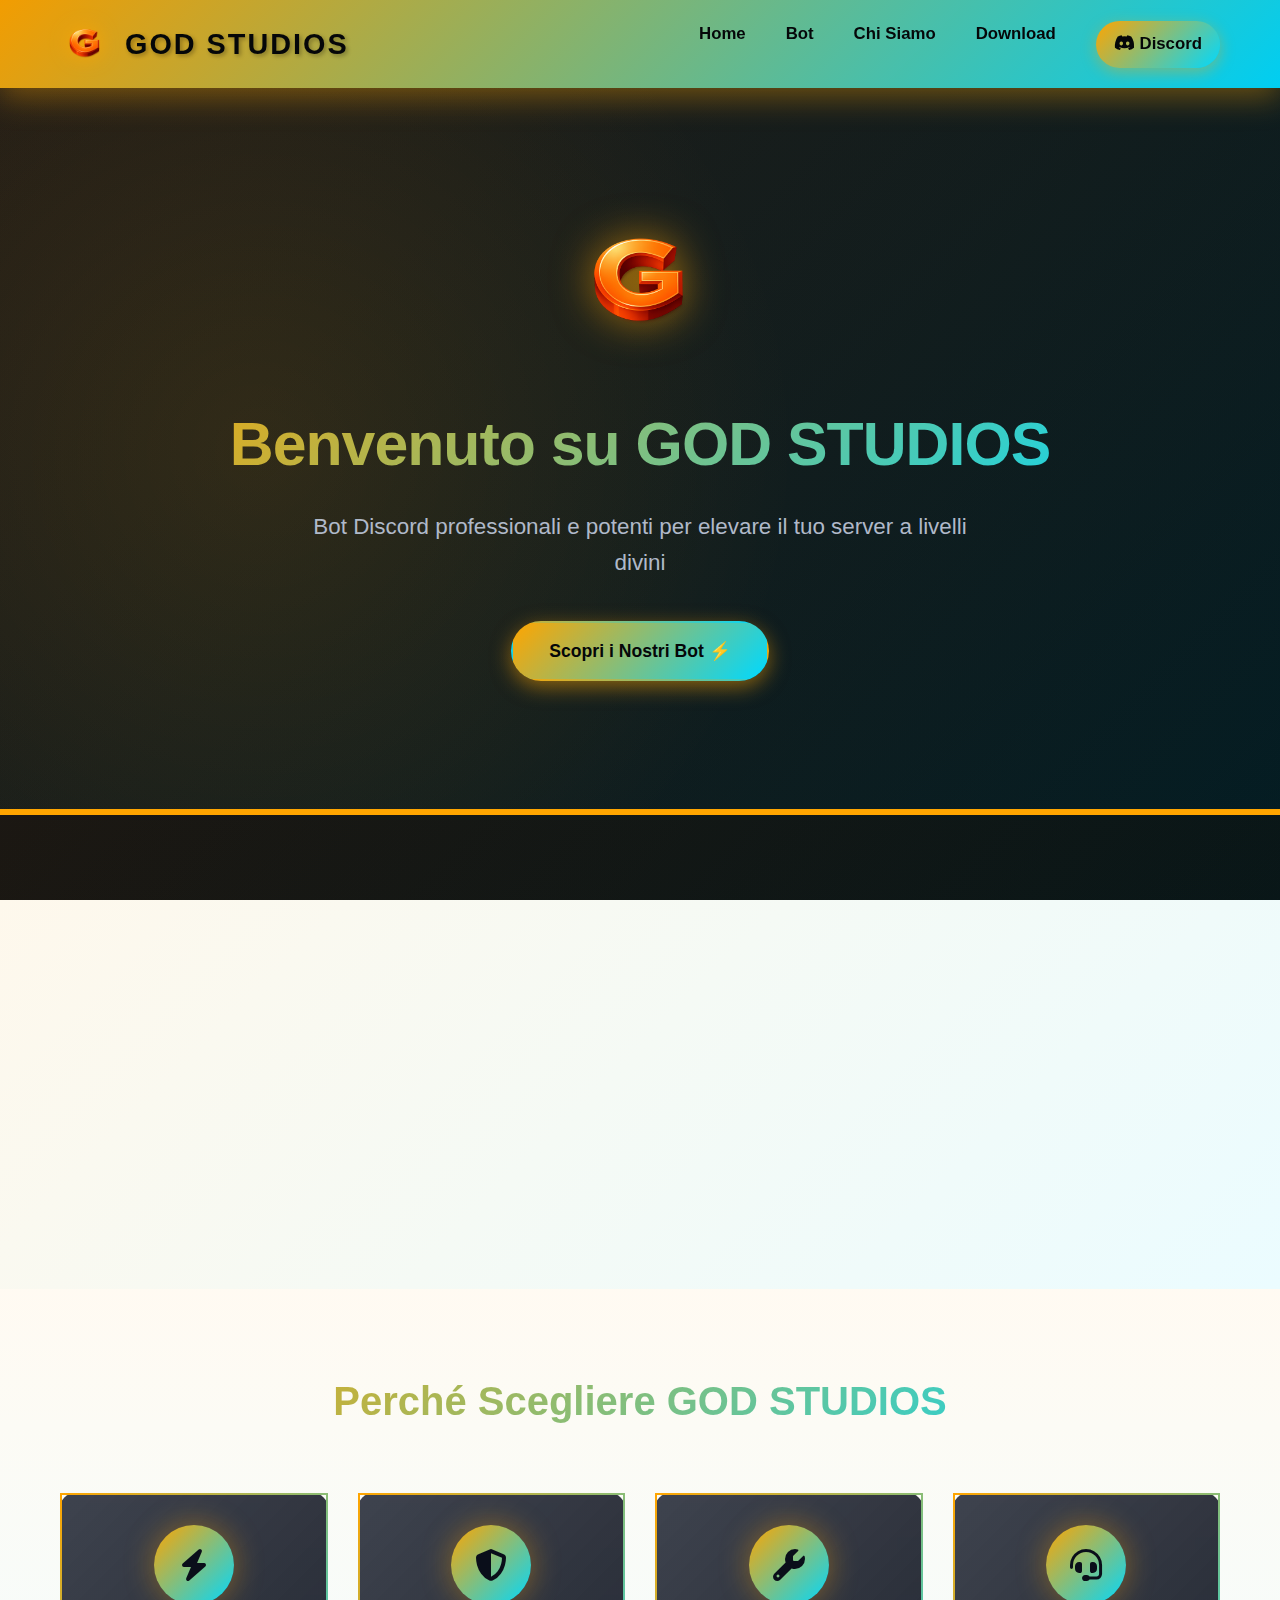
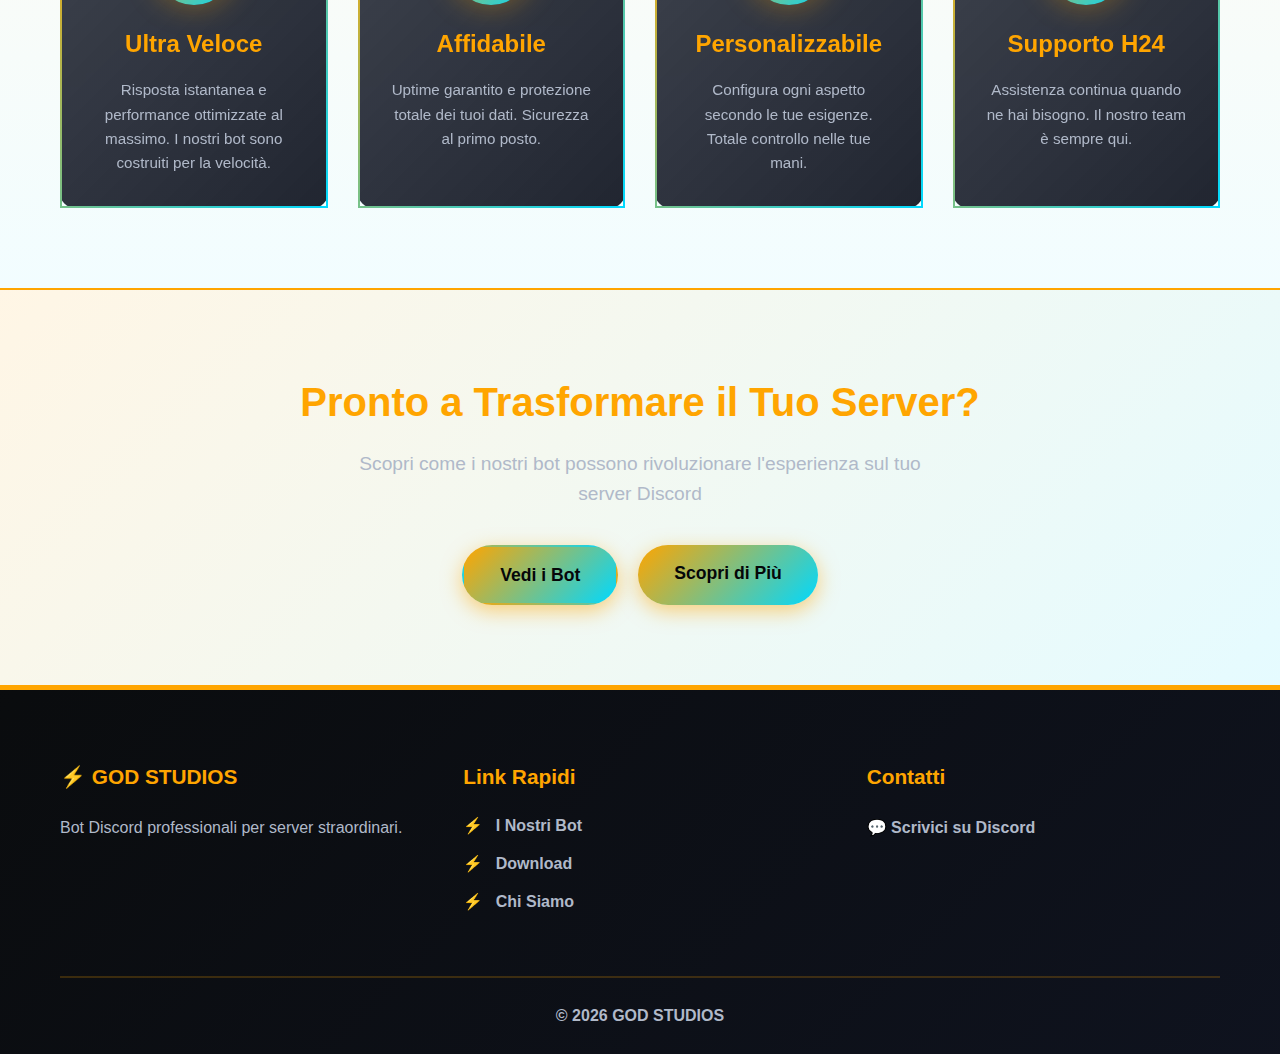
<file: index.html>
<!DOCTYPE html>
<html lang="it">
<head>
    <meta charset="UTF-8">
    <meta name="viewport" content="width=device-width, initial-scale=1.0">
    <title>GOD STUDIOS - Bot Discord Premium</title>
    <link rel="stylesheet" href="style.css">
    <link rel="stylesheet" href="https://cdnjs.cloudflare.com/ajax/libs/font-awesome/6.4.0/css/all.min.css">
</head>
<body>
    <!-- Header -->
    <header class="header">
        <div class="container">
            <div class="logo">
                <img src="godstudioslogo.png" alt="GOD STUDIOS" class="logo-img">
                <h1>GOD STUDIOS</h1>
            </div>
            <nav class="nav">
                <a href="index.html">Home</a>
                <a href="bots.html">Bot</a>
                <a href="about.html">Chi Siamo</a>
                <a href="download.html">Download</a>
                <a href="https://discord.gg/BgSvcJU3dH" target="_blank" class="nav-discord"><i class="fab fa-discord"></i> Discord</a>
            </nav>
        </div>
    </header>

    <!-- Hero Section -->
    <section id="home" class="hero">
        <div class="container">
            <div class="hero-content">
                <div class="hero-logo">
                    <img src="godstudioslogo.png" alt="GOD STUDIOS" class="hero-logo-img">
                </div>
                <h2>Benvenuto su GOD STUDIOS</h2>
                <p>Bot Discord professionali e potenti per elevare il tuo server a livelli divini</p>
                <a href="bots.html" class="btn btn-primary">Scopri i Nostri Bot ⚡</a>
            </div>
        </div>
    </section>

    <!-- Stats Preview -->
    <section class="stats-preview">
        <div class="container">
            <div class="stats-grid">
                <div class="stat-card">
                    <div class="stat-number">2</div>
                    <div class="stat-label">Bot Potenti</div>
                </div>
                <div class="stat-card">
                    <div class="stat-number">10+</div>
                    <div class="stat-label">Caratteristiche Elite</div>
                </div>
                <div class="stat-card">
                    <div class="stat-number">100%</div>
                    <div class="stat-label">Personalizzato</div>
                </div>
                <div class="stat-card">
                    <div class="stat-number">∞</div>
                    <div class="stat-label">Potenziale</div>
                </div>
            </div>
        </div>
    </section>

    <!-- Features Section -->
    <section class="features-section">
        <div class="container">
            <h2>Perché Scegliere GOD STUDIOS</h2>
            <div class="features-grid">
                <div class="feature-card">
                    <div class="feature-icon">
                        <i class="fas fa-bolt"></i>
                    </div>
                    <h3>Ultra Veloce</h3>
                    <p>Risposta istantanea e performance ottimizzate al massimo. I nostri bot sono costruiti per la velocità.</p>
                </div>
                <div class="feature-card">
                    <div class="feature-icon">
                        <i class="fas fa-shield-alt"></i>
                    </div>
                    <h3>Affidabile</h3>
                    <p>Uptime garantito e protezione totale dei tuoi dati. Sicurezza al primo posto.</p>
                </div>
                <div class="feature-card">
                    <div class="feature-icon">
                        <i class="fas fa-wrench"></i>
                    </div>
                    <h3>Personalizzabile</h3>
                    <p>Configura ogni aspetto secondo le tue esigenze. Totale controllo nelle tue mani.</p>
                </div>
                <div class="feature-card">
                    <div class="feature-icon">
                        <i class="fas fa-headset"></i>
                    </div>
                    <h3>Supporto H24</h3>
                    <p>Assistenza continua quando ne hai bisogno. Il nostro team è sempre qui.</p>
                </div>
            </div>
        </div>
    </section>

    <!-- CTA Section -->
    <section class="cta-section">
        <div class="container">
            <h2>Pronto a Trasformare il Tuo Server?</h2>
            <p>Scopri come i nostri bot possono rivoluzionare l'esperienza sul tuo server Discord</p>
            <div class="cta-buttons">
                <a href="bots.html" class="btn btn-primary">Vedi i Bot</a>
                <a href="about.html" class="btn btn-secondary">Scopri di Più</a>
            </div>
        </div>
    </section>

    <!-- Footer -->
    <footer class="footer">
        <div class="container">
            <div class="footer-content">
                <div class="footer-section">
                    <h4>⚡ GOD STUDIOS</h4>
                    <p>Bot Discord professionali per server straordinari.</p>
                </div>
                <div class="footer-section">
                    <h4>Link Rapidi</h4>
                    <ul>
                        <li><a href="bots.html">I Nostri Bot</a></li>
                        <li><a href="download.html">Download</a></li>
                        <li><a href="about.html">Chi Siamo</a></li>
                    </ul>
                </div>
                <div class="footer-section">
                    <h4>Contatti</h4>
                    <p>💬 <a href="contact.html">Scrivici su Discord</a></p>
                </div>
            </div>
            <div class="footer-bottom">
                <p>&copy; 2026 GOD STUDIOS</p>
            </div>
        </div>
    </footer>

    <script src="script.js"></script>
</body>
</html>
</file>
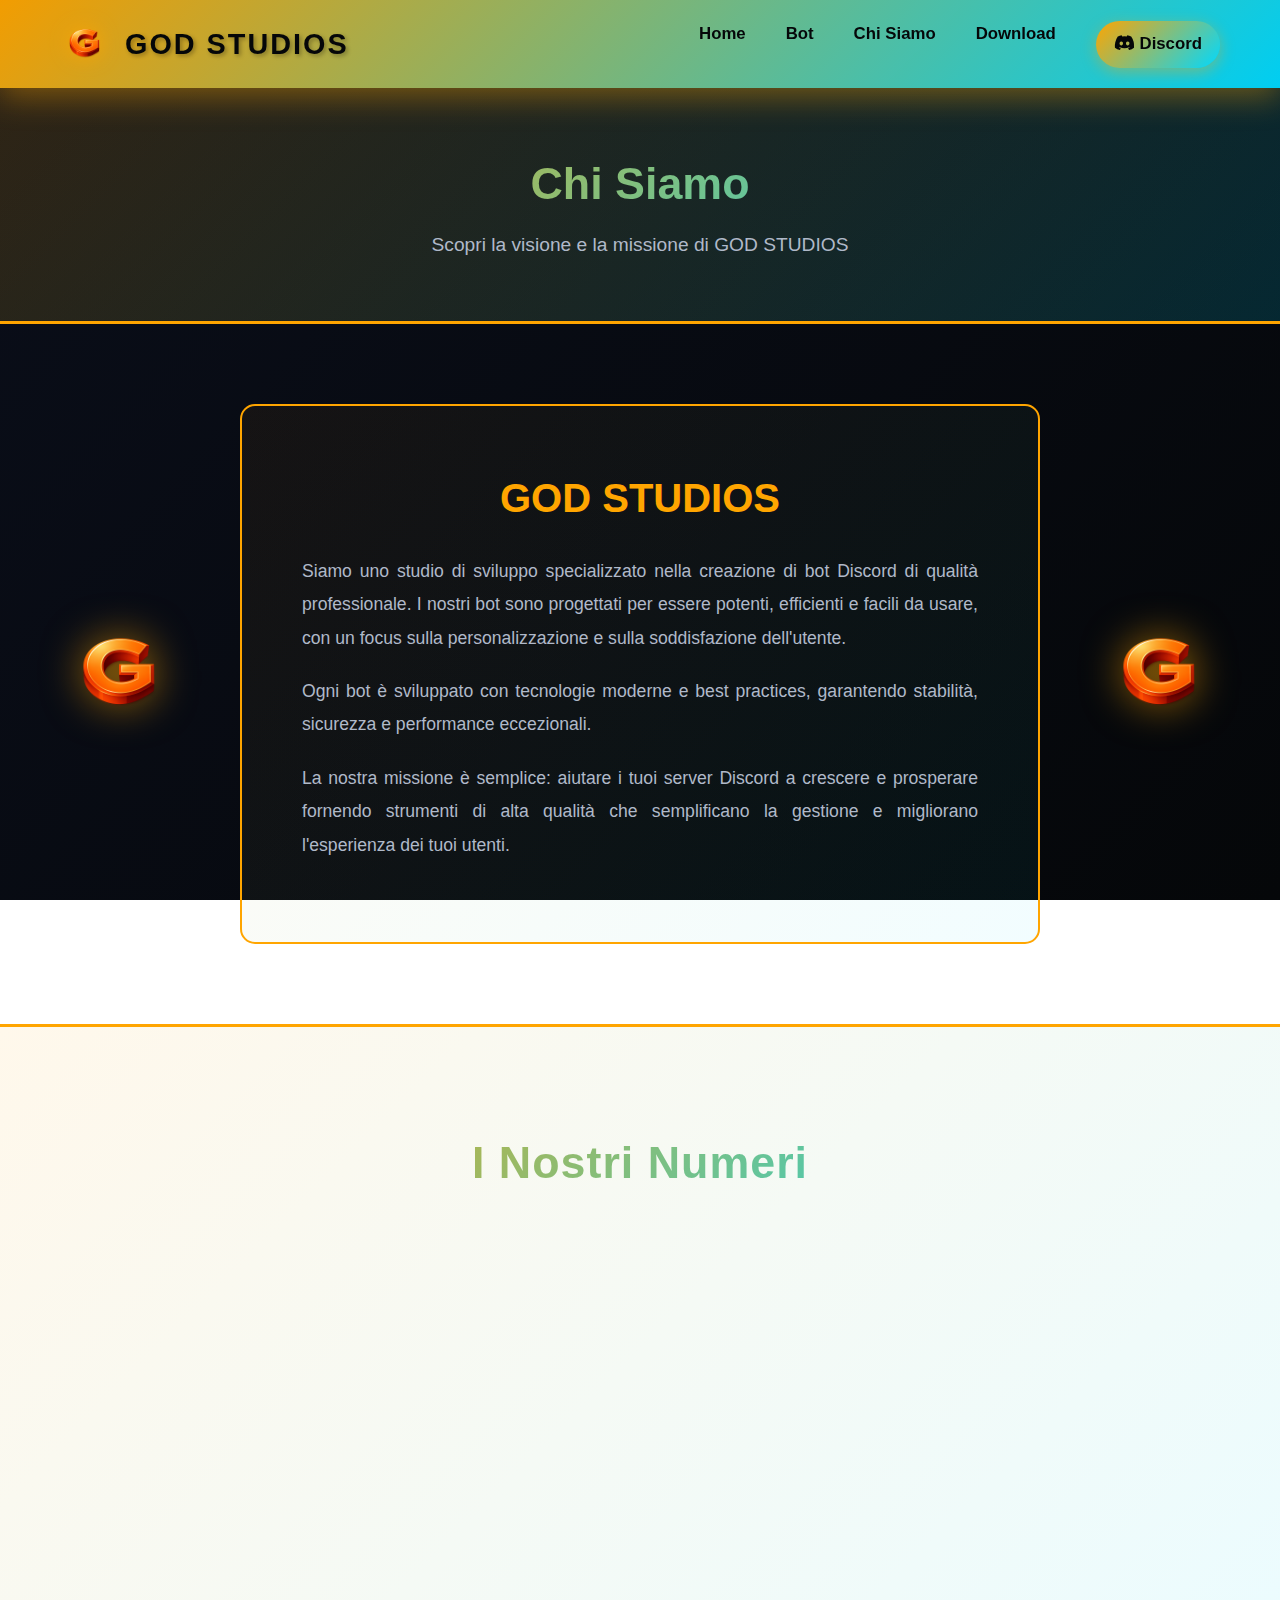
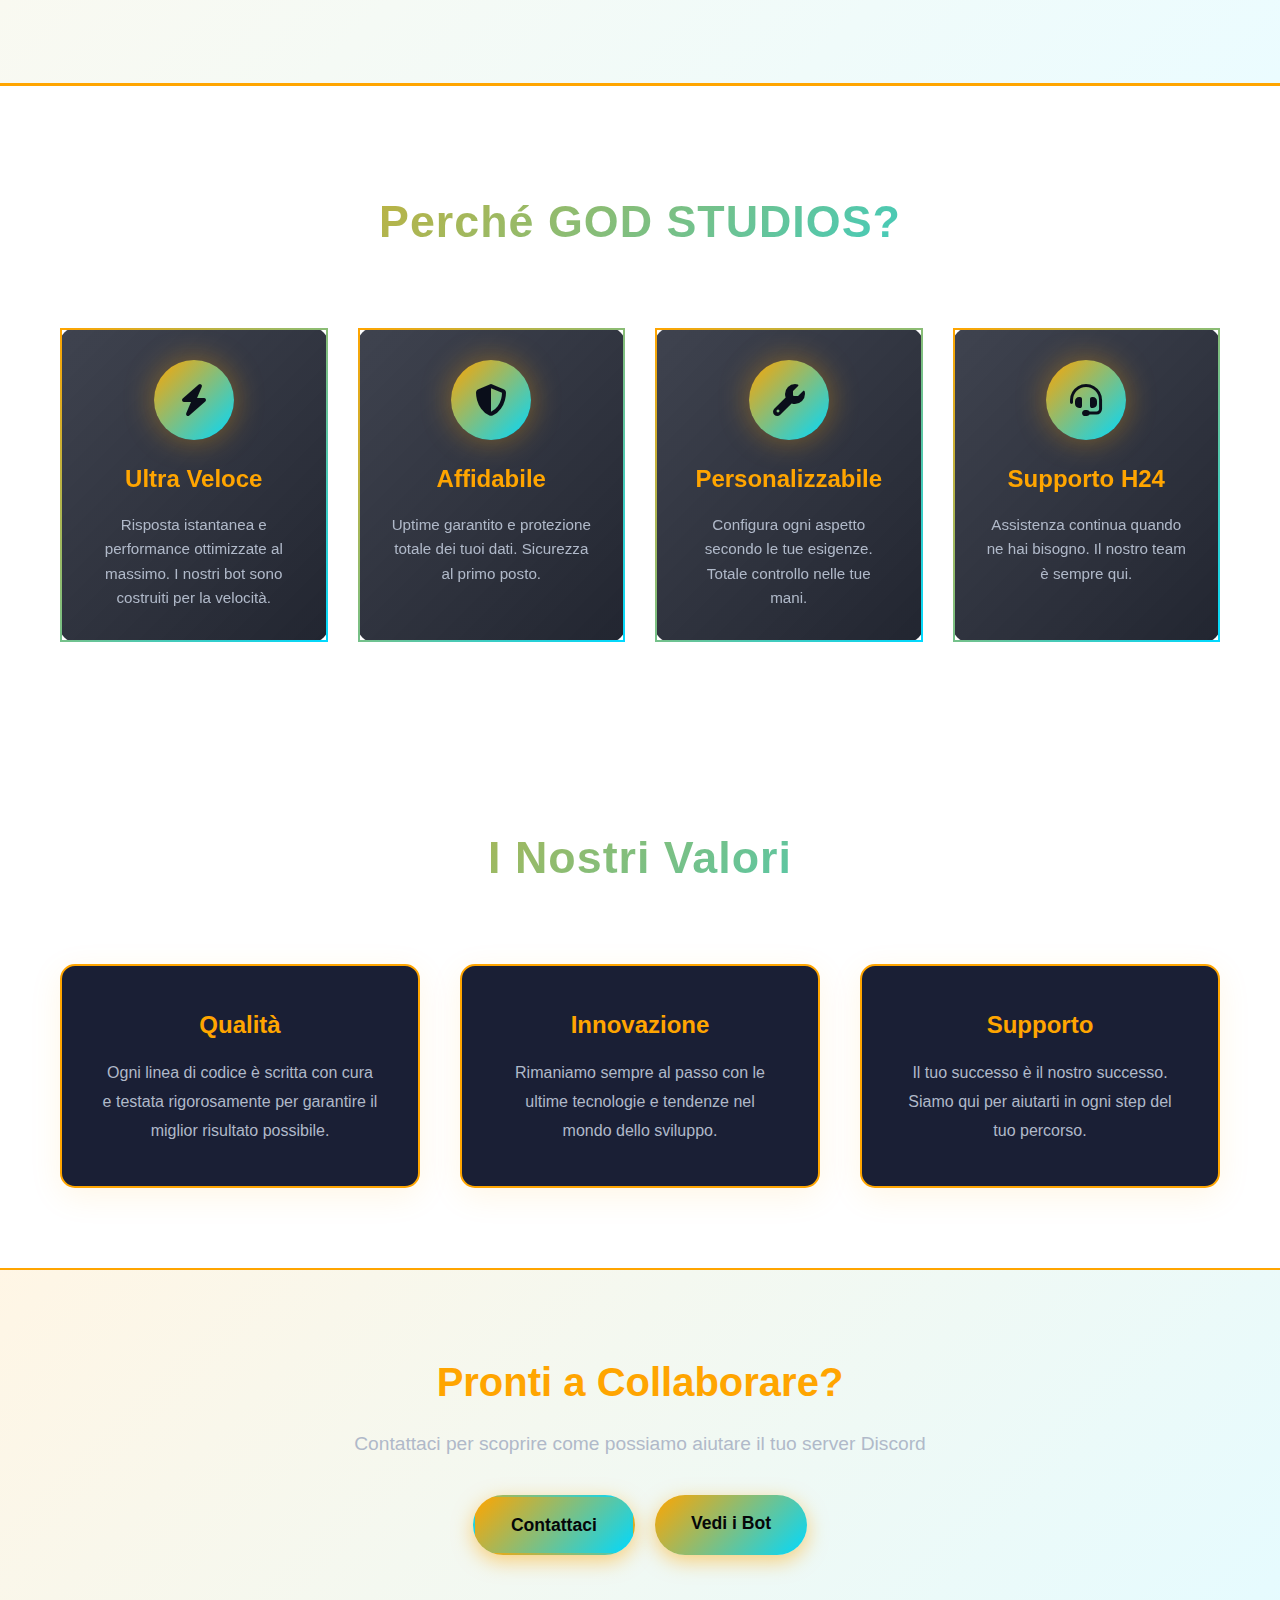
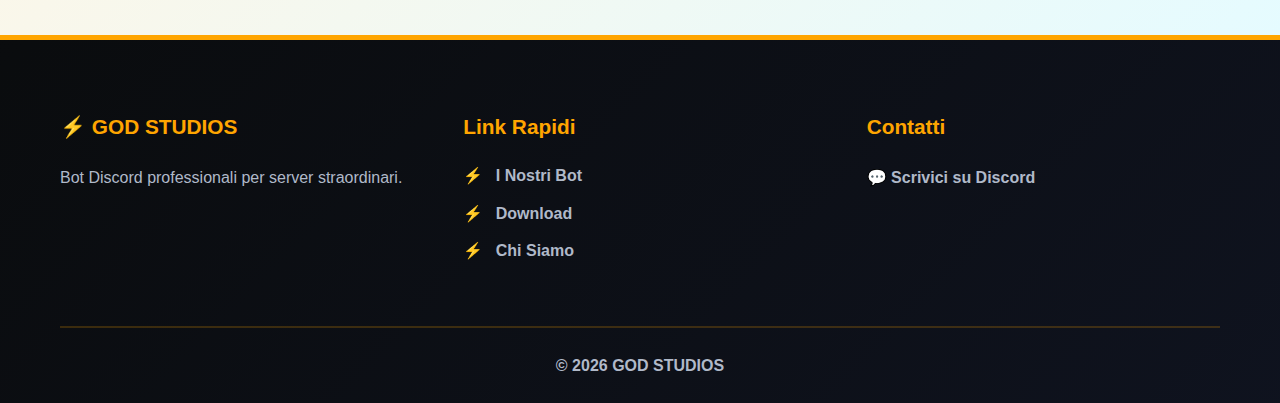
<file: about.html>
<!DOCTYPE html>
<html lang="it">
<head>
    <meta charset="UTF-8">
    <meta name="viewport" content="width=device-width, initial-scale=1.0">
    <title>Chi Siamo - GOD STUDIOS</title>
    <link rel="stylesheet" href="style.css">
    <link rel="stylesheet" href="https://cdnjs.cloudflare.com/ajax/libs/font-awesome/6.4.0/css/all.min.css">
</head>
<body>
    <!-- Header -->
    <header class="header">
        <div class="container">
            <div class="logo">
                <img src="godstudioslogo.png" alt="GOD STUDIOS" class="logo-img">
                <h1>GOD STUDIOS</h1>
            </div>
            <nav class="nav">
                <a href="index.html">Home</a>
                <a href="bots.html">Bot</a>
                <a href="about.html">Chi Siamo</a>
                <a href="download.html">Download</a>
                <a href="https://discord.gg/BgSvcJU3dH" target="_blank" class="nav-discord"><i class="fab fa-discord"></i> Discord</a>
            </nav>
        </div>
    </header>

    <!-- Page Header -->
    <section class="page-header">
        <div class="container">
            <h1>Chi Siamo</h1>
            <p>Scopri la visione e la missione di GOD STUDIOS</p>
        </div>
    </section>

    <!-- About Section -->
    <section class="about-section">
        <div class="container">
            <div class="about-wrapper">
                <div class="about-logo left">
                    <img src="godstudioslogo.png" alt="GOD STUDIOS" class="animated-logo">
                </div>
                <div class="about-content">
                    <h2>GOD STUDIOS</h2>
                    <p>Siamo uno studio di sviluppo specializzato nella creazione di bot Discord di qualità professionale. I nostri bot sono progettati per essere potenti, efficienti e facili da usare, con un focus sulla personalizzazione e sulla soddisfazione dell'utente.</p>
                    <p>Ogni bot è sviluppato con tecnologie moderne e best practices, garantendo stabilità, sicurezza e performance eccezionali.</p>
                    <p>La nostra missione è semplice: aiutare i tuoi server Discord a crescere e prosperare fornendo strumenti di alta qualità che semplificano la gestione e migliorano l'esperienza dei tuoi utenti.</p>
                </div>
                <div class="about-logo right">
                    <img src="godstudioslogo.png" alt="GOD STUDIOS" class="animated-logo">
                </div>
            </div>
        </div>
    </section>

    <!-- Stats Section -->
    <section class="stats-section">
        <div class="container">
            <h2 class="section-title">I Nostri Numeri</h2>
            <div class="stats-grid">
                <div class="stat-card">
                    <div class="stat-number">2</div>
                    <div class="stat-label">Bot Potenti</div>
                </div>
                <div class="stat-card">
                    <div class="stat-number">10+</div>
                    <div class="stat-label">Caratteristiche Elite</div>
                </div>
                <div class="stat-card">
                    <div class="stat-number">100%</div>
                    <div class="stat-label">Personalizzato</div>
                </div>
                <div class="stat-card">
                    <div class="stat-number">∞</div>
                    <div class="stat-label">Potenziale</div>
                </div>
            </div>
        </div>
    </section>

    <!-- Features Highlight -->
    <section class="features-highlight">
        <div class="container">
            <h2 class="section-title">Perché GOD STUDIOS?</h2>
            <div class="features-grid">
                <div class="feature-card">
                    <div class="feature-icon">
                        <i class="fas fa-bolt"></i>
                    </div>
                    <h3>Ultra Veloce</h3>
                    <p>Risposta istantanea e performance ottimizzate al massimo. I nostri bot sono costruiti per la velocità.</p>
                </div>
                <div class="feature-card">
                    <div class="feature-icon">
                        <i class="fas fa-shield-alt"></i>
                    </div>
                    <h3>Affidabile</h3>
                    <p>Uptime garantito e protezione totale dei tuoi dati. Sicurezza al primo posto.</p>
                </div>
                <div class="feature-card">
                    <div class="feature-icon">
                        <i class="fas fa-wrench"></i>
                    </div>
                    <h3>Personalizzabile</h3>
                    <p>Configura ogni aspetto secondo le tue esigenze. Totale controllo nelle tue mani.</p>
                </div>
                <div class="feature-card">
                    <div class="feature-icon">
                        <i class="fas fa-headset"></i>
                    </div>
                    <h3>Supporto H24</h3>
                    <p>Assistenza continua quando ne hai bisogno. Il nostro team è sempre qui.</p>
                </div>
            </div>
        </div>
    </section>

    <!-- Values Section -->
    <section class="values-section">
        <div class="container">
            <h2 class="section-title">I Nostri Valori</h2>
            <div class="values-grid">
                <div class="value-card">
                    <h3>Qualità</h3>
                    <p>Ogni linea di codice è scritta con cura e testata rigorosamente per garantire il miglior risultato possibile.</p>
                </div>
                <div class="value-card">
                    <h3>Innovazione</h3>
                    <p>Rimaniamo sempre al passo con le ultime tecnologie e tendenze nel mondo dello sviluppo.</p>
                </div>
                <div class="value-card">
                    <h3>Supporto</h3>
                    <p>Il tuo successo è il nostro successo. Siamo qui per aiutarti in ogni step del tuo percorso.</p>
                </div>
            </div>
        </div>
    </section>

    <!-- CTA Section -->
    <section class="cta-section">
        <div class="container">
            <h2>Pronti a Collaborare?</h2>
            <p>Contattaci per scoprire come possiamo aiutare il tuo server Discord</p>
            <div class="cta-buttons">
                <a href="contact.html" class="btn btn-primary">Contattaci</a>
                <a href="bots.html" class="btn btn-secondary">Vedi i Bot</a>
            </div>
        </div>
    </section>

    <!-- Footer -->
    <footer class="footer">
        <div class="container">
            <div class="footer-content">
                <div class="footer-section">
                    <h4>⚡ GOD STUDIOS</h4>
                    <p>Bot Discord professionali per server straordinari.</p>
                </div>
                <div class="footer-section">
                    <h4>Link Rapidi</h4>
                    <ul>
                        <li><a href="bots.html">I Nostri Bot</a></li>
                        <li><a href="download.html">Download</a></li>
                        <li><a href="about.html">Chi Siamo</a></li>
                    </ul>
                </div>
                <div class="footer-section">
                    <h4>Contatti</h4>
                    <p>💬 <a href="contact.html">Scrivici su Discord</a></p>
                </div>
            </div>
            <div class="footer-bottom">
                <p>&copy; 2026 GOD STUDIOS</p>
            </div>
        </div>
    </footer>

    <script src="script.js"></script>
</body>
</html>
</file>
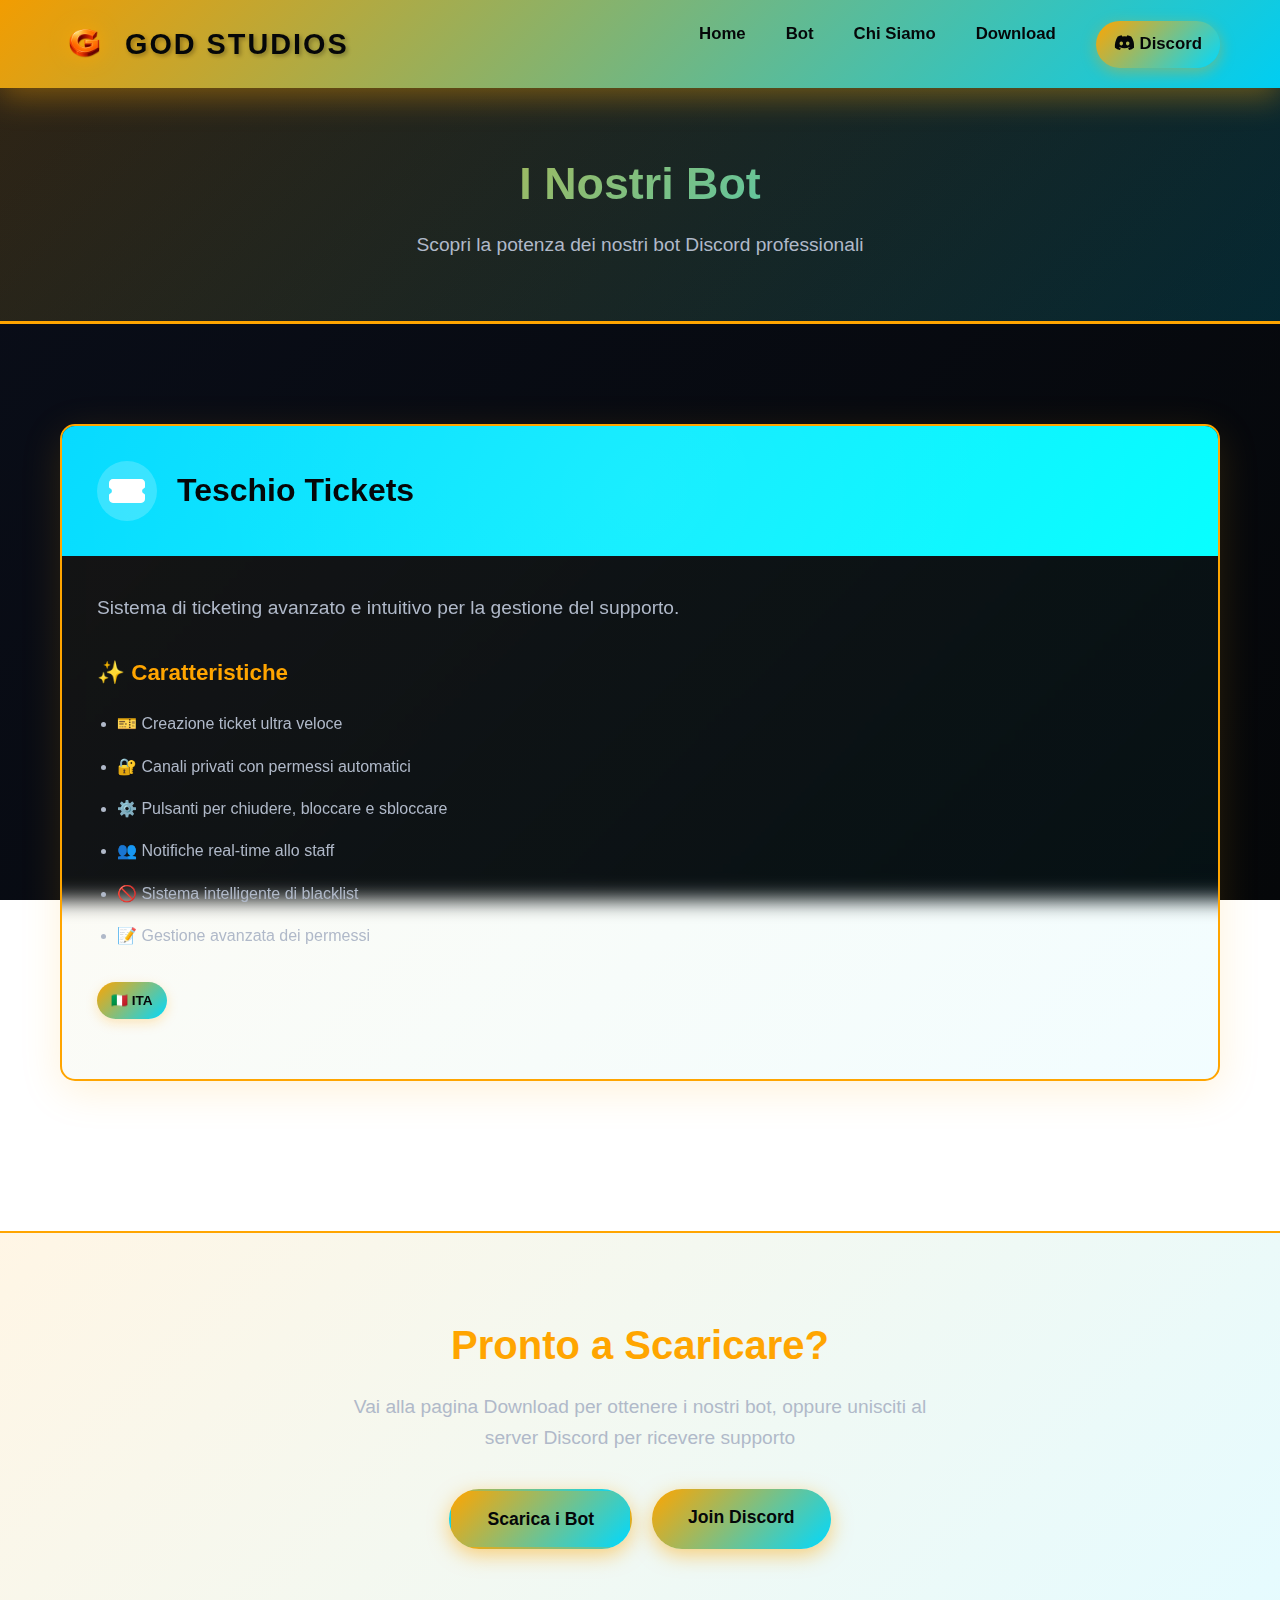
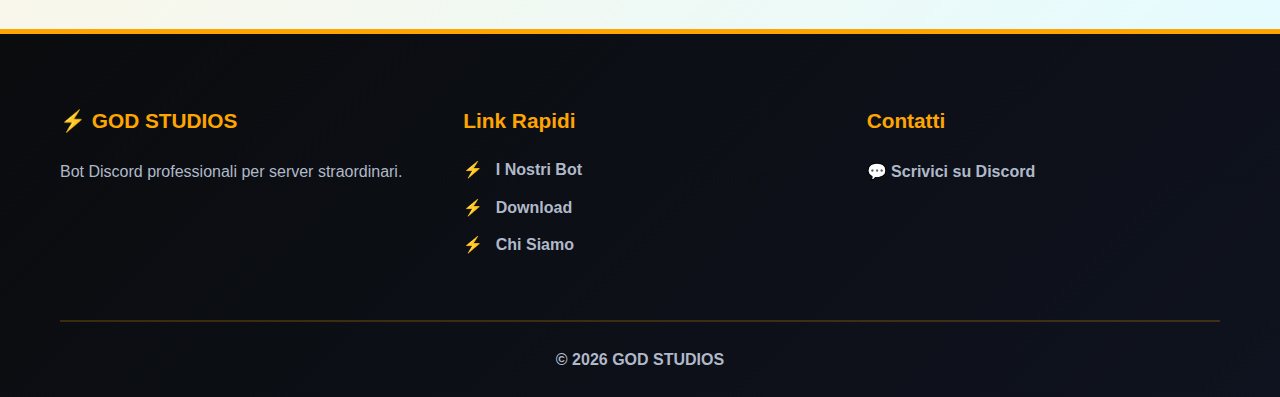
<file: bots.html>
<!DOCTYPE html>
<html lang="it">
<head>
    <meta charset="UTF-8">
    <meta name="viewport" content="width=device-width, initial-scale=1.0">
    <title>I Nostri Bot - GOD STUDIOS</title>
    <link rel="stylesheet" href="style.css">
    <link rel="stylesheet" href="https://cdnjs.cloudflare.com/ajax/libs/font-awesome/6.4.0/css/all.min.css">
</head>
<body>
    <!-- Header -->
    <header class="header">
        <div class="container">
            <div class="logo">
                <img src="godstudioslogo.png" alt="GOD STUDIOS" class="logo-img">
                <h1>GOD STUDIOS</h1>
            </div>
            <nav class="nav">
                <a href="index.html">Home</a>
                <a href="bots.html">Bot</a>
                <a href="about.html">Chi Siamo</a>
                <a href="download.html">Download</a>
                <a href="https://discord.gg/BgSvcJU3dH" target="_blank" class="nav-discord"><i class="fab fa-discord"></i> Discord</a>
            </nav>
        </div>
    </header>

    <!-- Page Header -->
    <section class="page-header">
        <div class="container">
            <h1>I Nostri Bot</h1>
            <p>Scopri la potenza dei nostri bot Discord professionali</p>
        </div>
    </section>

    <!-- Bots Section -->
    <section class="bots-section">
        <div class="container">
            
            <!-- Bot 1: Tickets -->
            <div class="bot-card">
                <div class="bot-header tickets">
                    <div class="bot-icon">
                        <i class="fas fa-ticket-alt"></i>
                    </div>
                    <h3>Teschio Tickets</h3>
                </div>
                <div class="bot-content">
                    <p class="description">Sistema di ticketing avanzato e intuitivo per la gestione del supporto.</p>
                    
                    <h4>✨ Caratteristiche</h4>
                    <ul class="features-list">
                        <li>🎫 Creazione ticket ultra veloce</li>
                        <li>🔐 Canali privati con permessi automatici</li>
                        <li>⚙️ Pulsanti per chiudere, bloccare e sbloccare</li>
                        <li>👥 Notifiche real-time allo staff</li>
                        <li>🚫 Sistema intelligente di blacklist</li>
                        <li>📝 Gestione avanzata dei permessi</li>
                    </ul>

                    <div class="bot-badges">
                        <span class="badge badge-lang">🇮🇹 ITA</span>
                    </div>
                </div>
            </div>
        </div>
    </section>

    <!-- CTA Section -->
    <section class="cta-section">
        <div class="container">
            <h2>Pronto a Scaricare?</h2>
            <p>Vai alla pagina Download per ottenere i nostri bot, oppure unisciti al server Discord per ricevere supporto</p>
            <div class="cta-buttons">
                <a href="download.html" class="btn btn-primary">Scarica i Bot</a>
                <a href="https://discord.gg/BgSvcJU3dH" target="_blank" class="btn btn-secondary">Join Discord</a>
            </div>
        </div>
    </section>

    <!-- Footer -->
    <footer class="footer">
        <div class="container">
            <div class="footer-content">
                <div class="footer-section">
                    <h4>⚡ GOD STUDIOS</h4>
                    <p>Bot Discord professionali per server straordinari.</p>
                </div>
                <div class="footer-section">
                    <h4>Link Rapidi</h4>
                    <ul>
                        <li><a href="bots.html">I Nostri Bot</a></li>
                        <li><a href="download.html">Download</a></li>
                        <li><a href="about.html">Chi Siamo</a></li>
                    </ul>
                </div>
                <div class="footer-section">
                    <h4>Contatti</h4>
                    <p>💬 <a href="contact.html">Scrivici su Discord</a></p>
                </div>
            </div>
            <div class="footer-bottom">
                <p>&copy; 2026 GOD STUDIOS</p>
            </div>
        </div>
    </footer>

    <script src="script.js"></script>
</body>
</html>
</file>
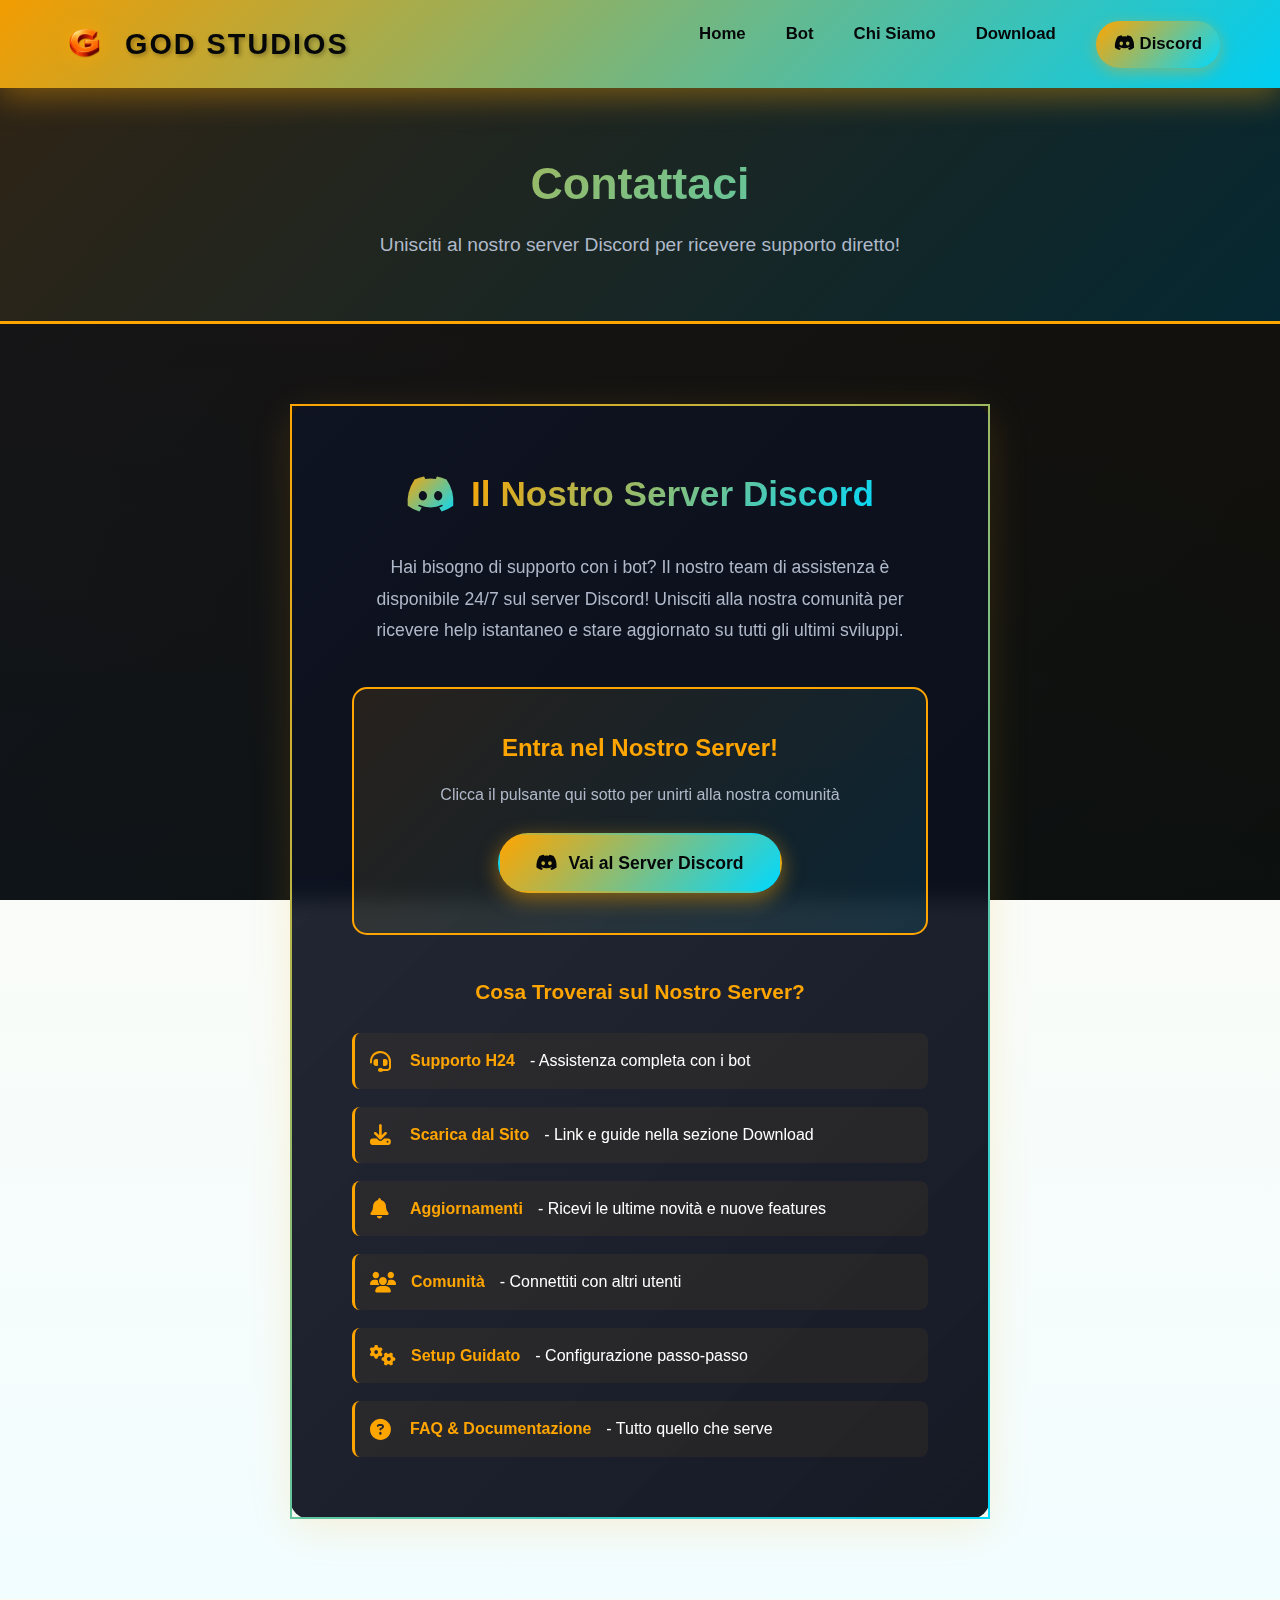
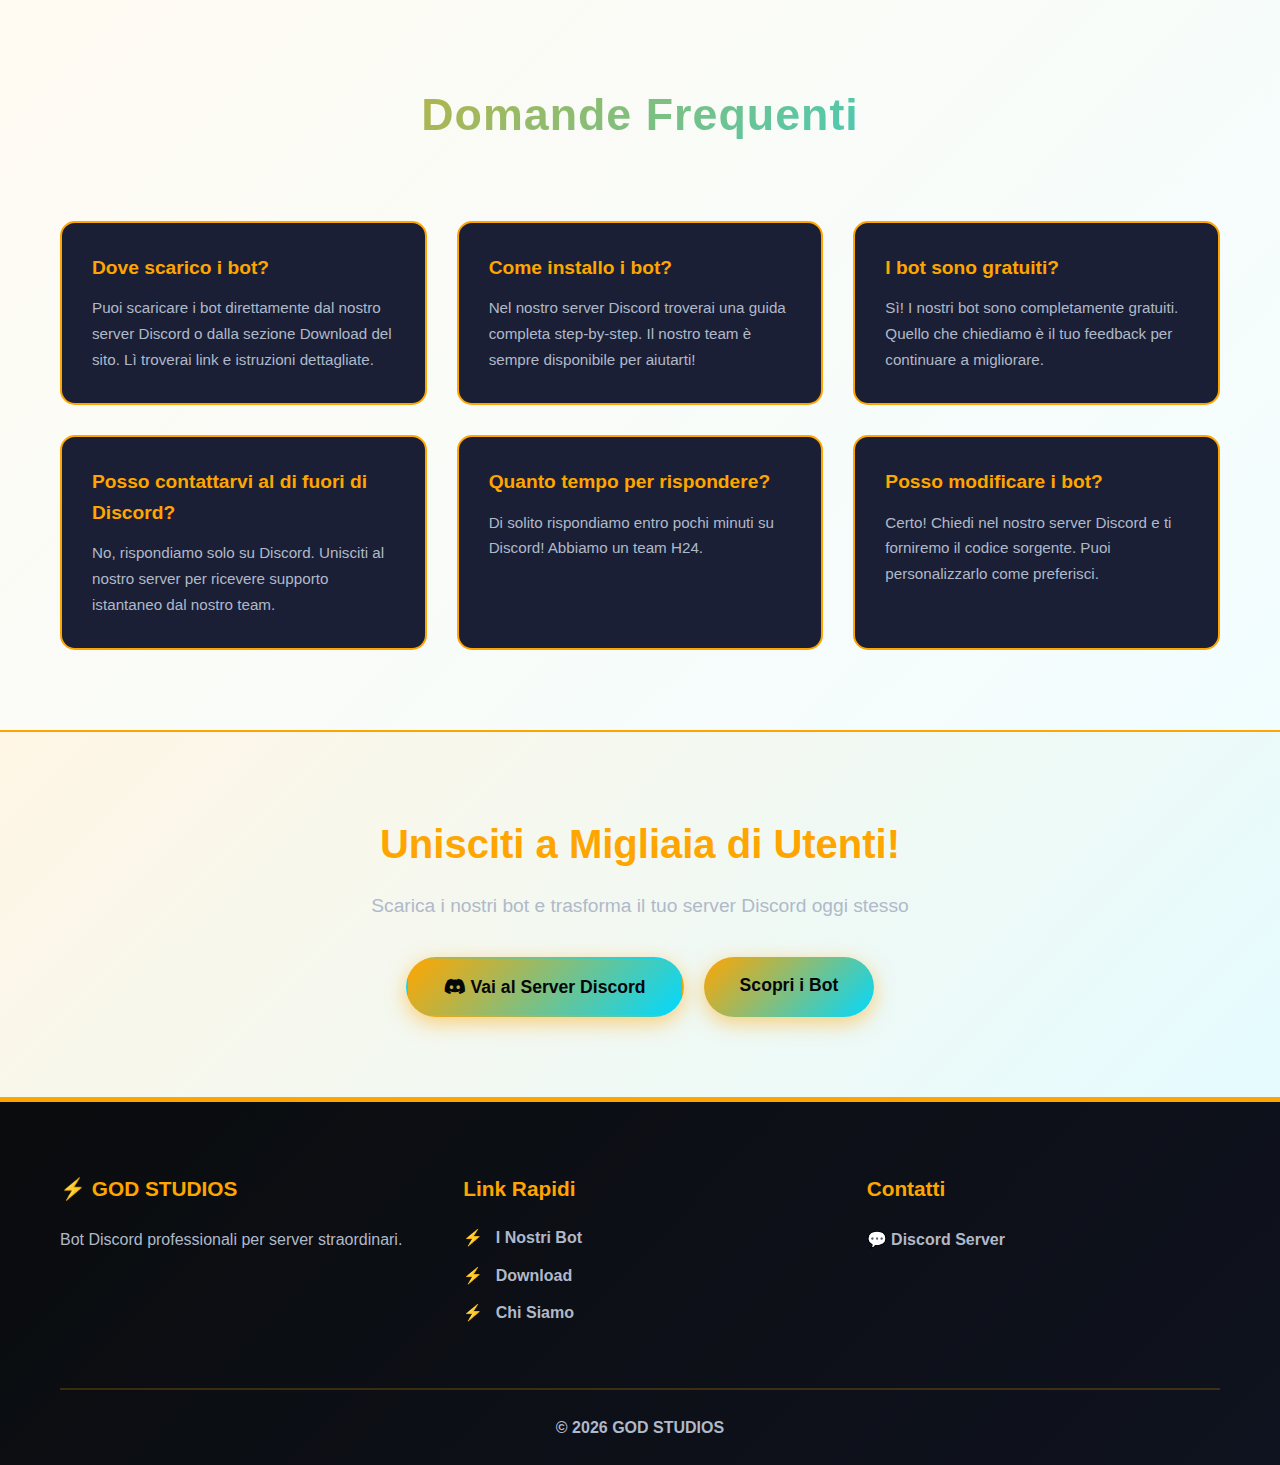
<file: contact.html>
<!DOCTYPE html>
<html lang="it">
<head>
    <meta charset="UTF-8">
    <meta name="viewport" content="width=device-width, initial-scale=1.0">
    <title>Contatti - GOD STUDIOS</title>
    <link rel="stylesheet" href="style.css">
    <link rel="stylesheet" href="https://cdnjs.cloudflare.com/ajax/libs/font-awesome/6.4.0/css/all.min.css">
</head>
<body>
    <!-- Header -->
    <header class="header">
        <div class="container">
            <div class="logo">
                <img src="godstudioslogo.png" alt="GOD STUDIOS" class="logo-img">
                <h1>GOD STUDIOS</h1>
            </div>
            <nav class="nav">
                <a href="index.html">Home</a>
                <a href="bots.html">Bot</a>
                <a href="about.html">Chi Siamo</a>
                <a href="download.html">Download</a>
                <a href="https://discord.gg/BgSvcJU3dH" target="_blank" class="nav-discord"><i class="fab fa-discord"></i> Discord</a>
            </nav>
        </div>
    </header>

    <!-- Page Header -->
    <section class="page-header">
        <div class="container">
            <h1>Contattaci</h1>
            <p>Unisciti al nostro server Discord per ricevere supporto diretto!</p>
        </div>
    </section>

    <!-- Contact Section -->
    <section class="contact-section">
        <div class="container">
            <div class="contact-grid-single">
                <!-- Discord Server -->
                <div class="discord-contact-card">
                    <div class="discord-header">
                        <i class="fab fa-discord"></i>
                        <h2>Il Nostro Server Discord</h2>
                    </div>
                    <p class="intro-text">
                        Hai bisogno di supporto con i bot? Il nostro team di assistenza è disponibile 24/7 sul server Discord! 
                        Unisciti alla nostra comunità per ricevere help istantaneo e stare aggiornato su tutti gli ultimi sviluppi.
                    </p>
                    
                    <div class="discord-invite-box">
                        <h3>Entra nel Nostro Server!</h3>
                        <p>Clicca il pulsante qui sotto per unirti alla nostra comunità</p>
                        <a href="https://discord.gg/BgSvcJU3dH" target="_blank" class="btn btn-primary btn-discord">
                            <i class="fab fa-discord"></i> Vai al Server Discord
                        </a>
                    </div>

                    <div class="discord-info">
                        <h3>Cosa Troverai sul Nostro Server?</h3>
                        <ul class="discord-features">
                            <li><i class="fas fa-headset"></i> <strong>Supporto H24</strong> - Assistenza completa con i bot</li>
                            <li><i class="fas fa-download"></i> <strong>Scarica dal Sito</strong> - Link e guide nella sezione Download</li>
                            <li><i class="fas fa-bell"></i> <strong>Aggiornamenti</strong> - Ricevi le ultime novità e nuove features</li>
                            <li><i class="fas fa-users"></i> <strong>Comunità</strong> - Connettiti con altri utenti</li>
                            <li><i class="fas fa-cogs"></i> <strong>Setup Guidato</strong> - Configurazione passo-passo</li>
                            <li><i class="fas fa-question-circle"></i> <strong>FAQ & Documentazione</strong> - Tutto quello che serve</li>
                        </ul>
                    </div>
                </div>
            </div>
        </div>
    </section>

    <!-- FAQ Section -->
    <section class="faq-section">
        <div class="container">
            <h2 class="section-title">Domande Frequenti</h2>
            <div class="faq-grid">
                <div class="faq-item">
                    <h3>Dove scarico i bot?</h3>
                    <p>Puoi scaricare i bot direttamente dal nostro server Discord o dalla sezione Download del sito. Lì troverai link e istruzioni dettagliate.</p>
                </div>
                <div class="faq-item">
                    <h3>Come installo i bot?</h3>
                    <p>Nel nostro server Discord troverai una guida completa step-by-step. Il nostro team è sempre disponibile per aiutarti!</p>
                </div>
                <div class="faq-item">
                    <h3>I bot sono gratuiti?</h3>
                    <p>Sì! I nostri bot sono completamente gratuiti. Quello che chiediamo è il tuo feedback per continuare a migliorare.</p>
                </div>
                <div class="faq-item">
                    <h3>Posso contattarvi al di fuori di Discord?</h3>
                    <p>No, rispondiamo solo su Discord. Unisciti al nostro server per ricevere supporto istantaneo dal nostro team.</p>
                </div>
                <div class="faq-item">
                    <h3>Quanto tempo per rispondere?</h3>
                    <p>Di solito rispondiamo entro pochi minuti su Discord! Abbiamo un team H24.</p>
                </div>
                <div class="faq-item">
                    <h3>Posso modificare i bot?</h3>
                    <p>Certo! Chiedi nel nostro server Discord e ti forniremo il codice sorgente. Puoi personalizzarlo come preferisci.</p>
                </div>
            </div>
        </div>
    </section>

    <!-- CTA Section -->
    <section class="cta-section">
        <div class="container">
            <h2>Unisciti a Migliaia di Utenti!</h2>
            <p>Scarica i nostri bot e trasforma il tuo server Discord oggi stesso</p>
            <div class="cta-buttons">
                <a href="https://discord.gg/BgSvcJU3dH" target="_blank" class="btn btn-primary">
                    <i class="fab fa-discord"></i> Vai al Server Discord
                </a>
                <a href="bots.html" class="btn btn-secondary">Scopri i Bot</a>
            </div>
        </div>
    </section>

    <!-- Footer -->
    <footer class="footer">
        <div class="container">
            <div class="footer-content">
                <div class="footer-section">
                    <h4>⚡ GOD STUDIOS</h4>
                    <p>Bot Discord professionali per server straordinari.</p>
                </div>
                <div class="footer-section">
                    <h4>Link Rapidi</h4>
                    <ul>
                        <li><a href="bots.html">I Nostri Bot</a></li>
                        <li><a href="download.html">Download</a></li>
                        <li><a href="about.html">Chi Siamo</a></li>
                    </ul>
                </div>
                <div class="footer-section">
                    <h4>Contatti</h4>
                    <p>💬 <a href="https://discord.gg/BgSvcJU3dH" target="_blank">Discord Server</a></p>
                </div>
            </div>
            <div class="footer-bottom">
                <p>&copy; 2026 GOD STUDIOS</p>
            </div>
        </div>
    </footer>

    <script src="script.js"></script>
</body>
</html>
</file>
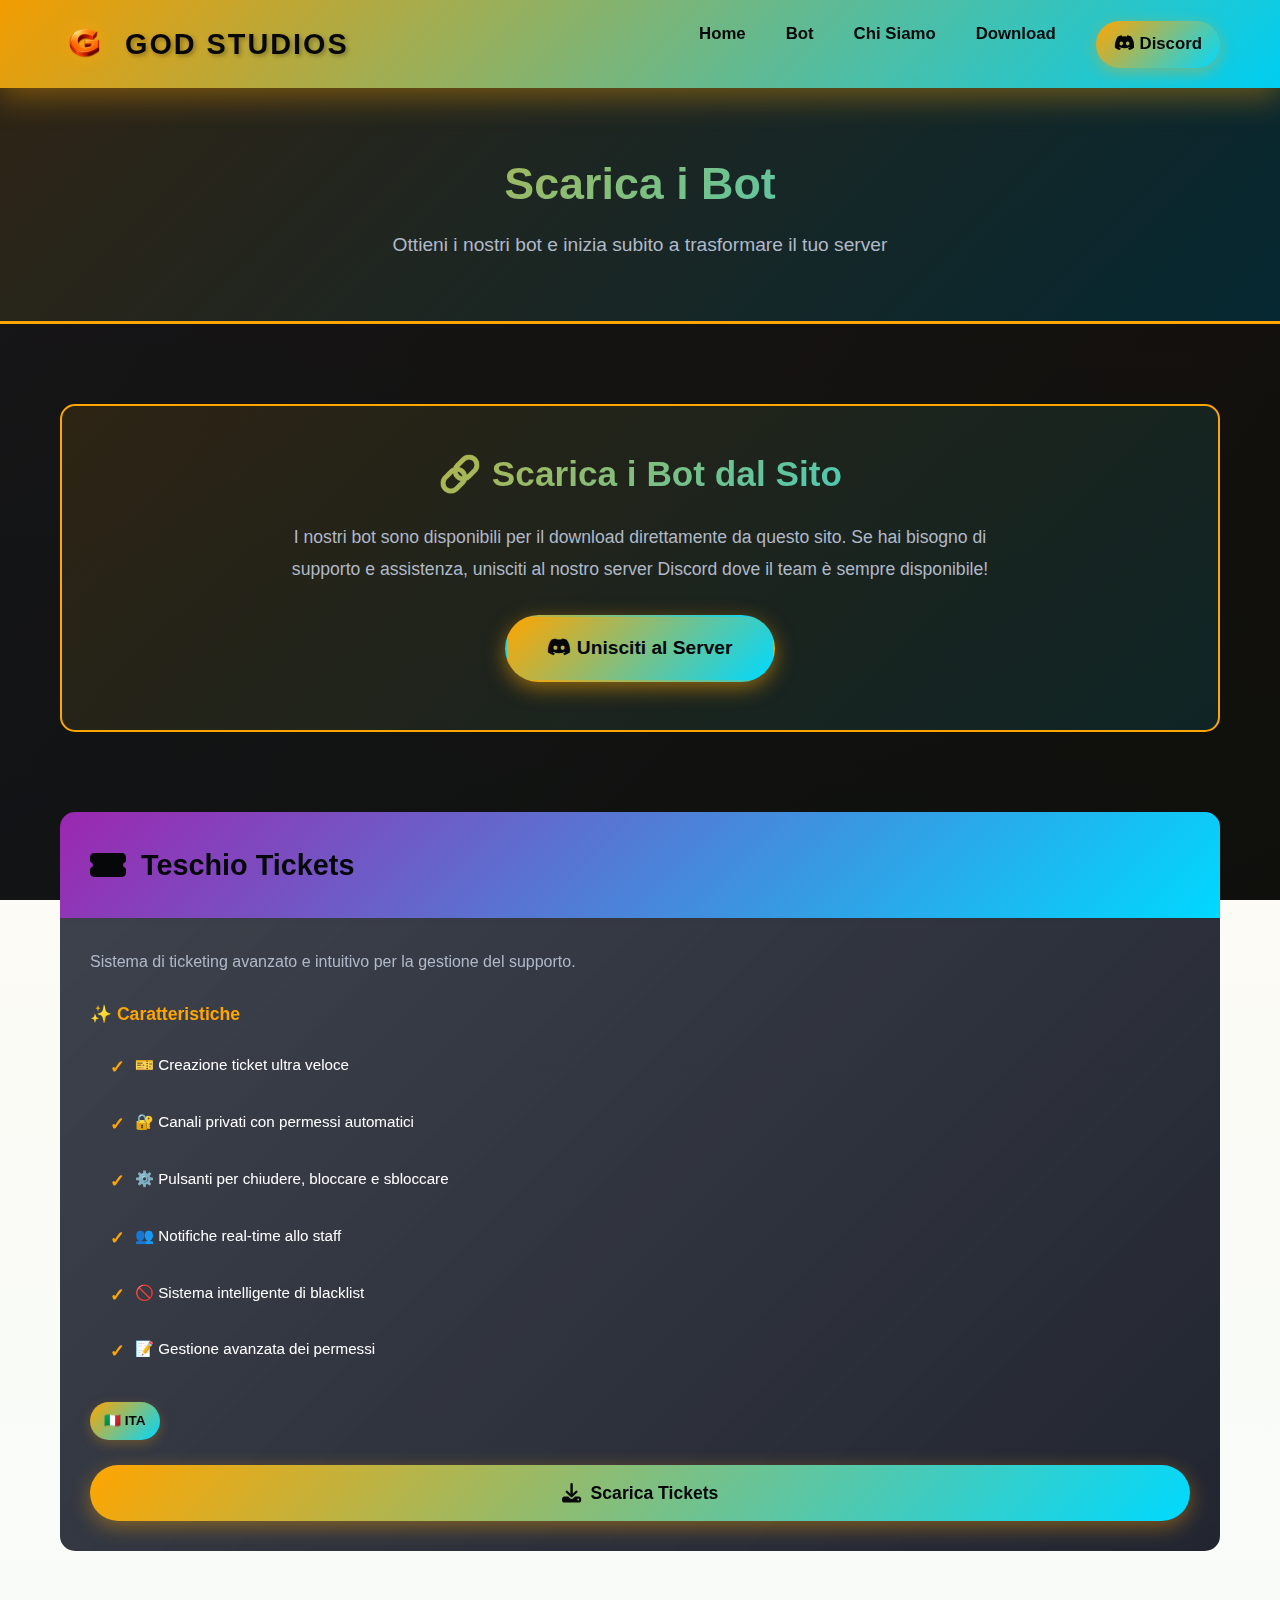
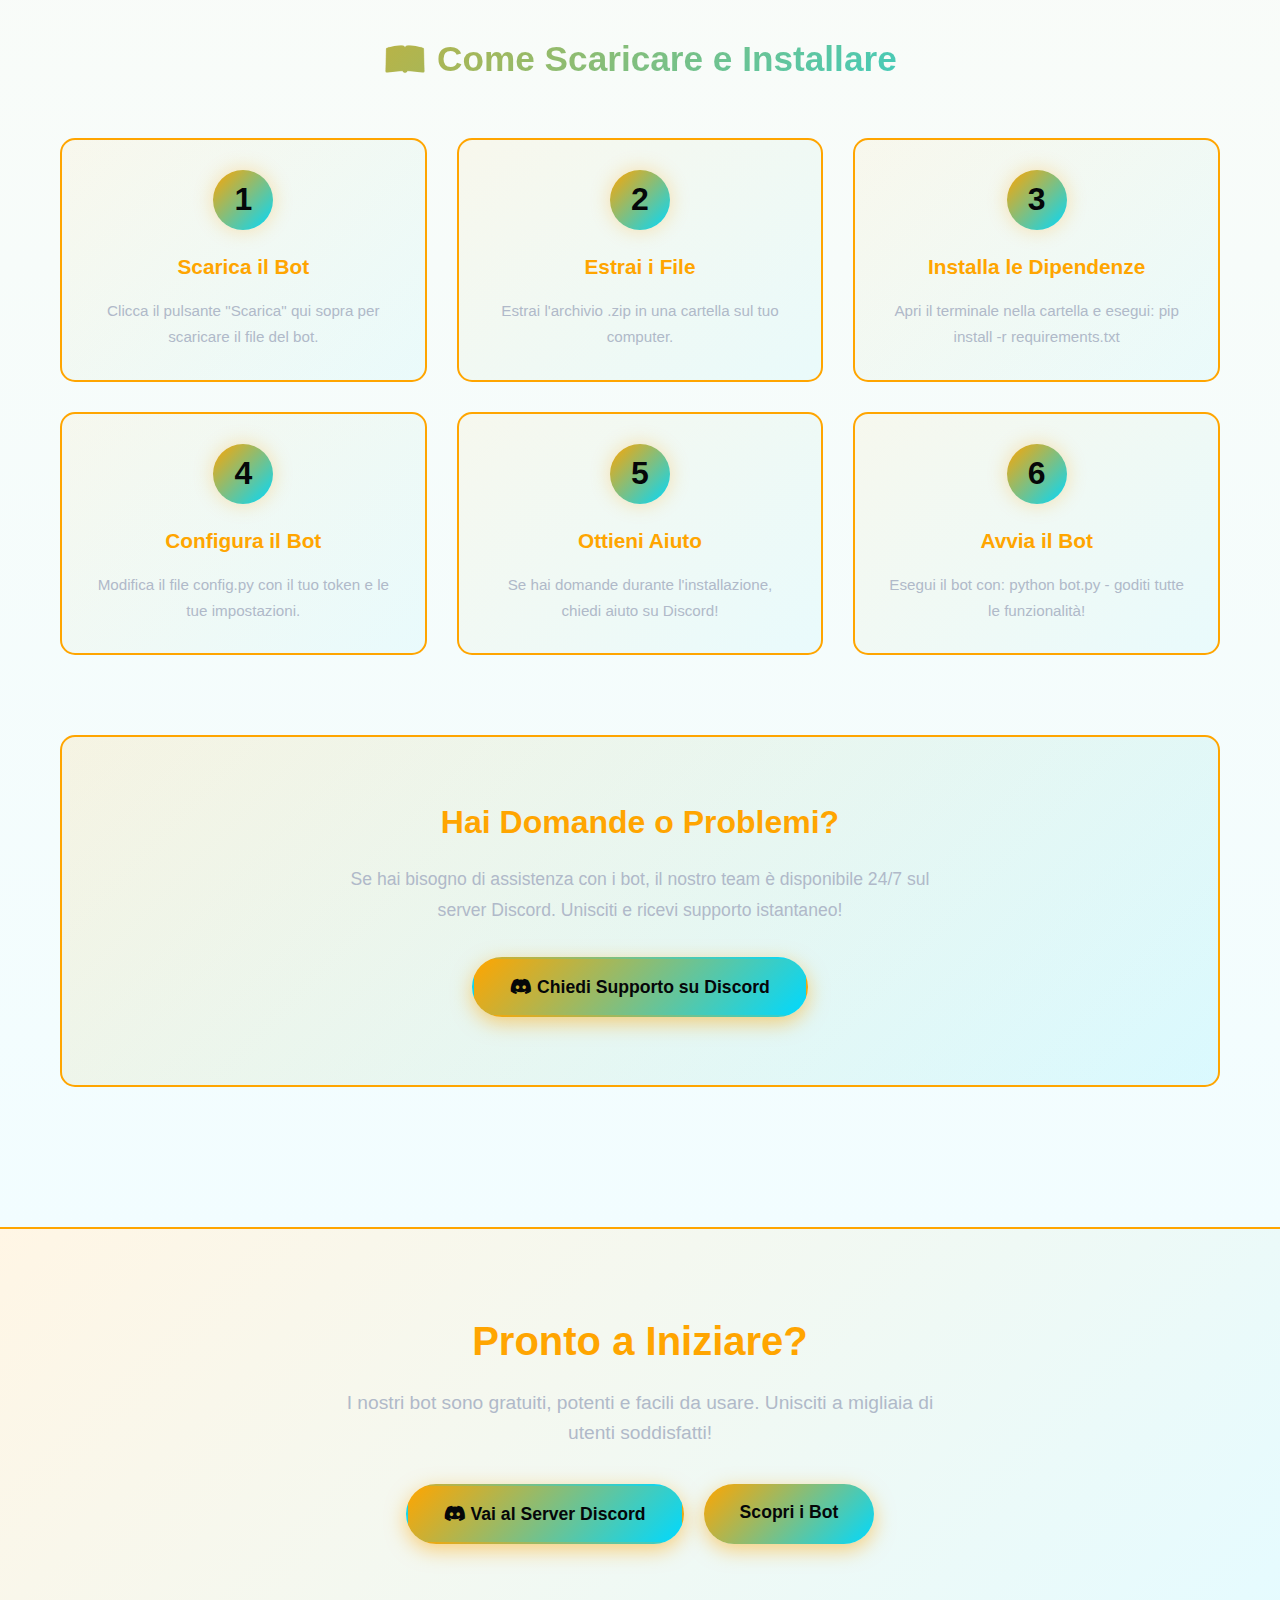
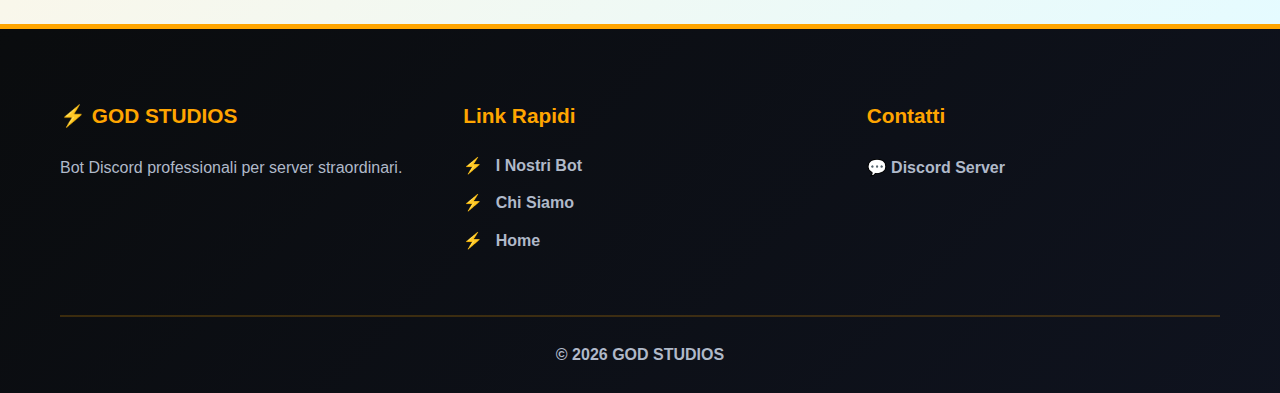
<file: download.html>
<!DOCTYPE html>
<html lang="it">
<head>
    <meta charset="UTF-8">
    <meta name="viewport" content="width=device-width, initial-scale=1.0">
    <title>Download Bot - GOD STUDIOS</title>
    <link rel="stylesheet" href="style.css">
    <link rel="stylesheet" href="https://cdnjs.cloudflare.com/ajax/libs/font-awesome/6.4.0/css/all.min.css">
</head>
<body>
    <!-- Header -->
    <header class="header">
        <div class="container">
            <div class="logo">
                <img src="godstudioslogo.png" alt="GOD STUDIOS" class="logo-img">
                <h1>GOD STUDIOS</h1>
            </div>
            <nav class="nav">
                <a href="index.html">Home</a>
                <a href="bots.html">Bot</a>
                <a href="about.html">Chi Siamo</a>
                <a href="download.html">Download</a>
                <a href="https://discord.gg/BgSvcJU3dH" target="_blank" class="nav-discord"><i class="fab fa-discord"></i> Discord</a>
            </nav>
        </div>
    </header>

    <!-- Page Header -->
    <section class="page-header">
        <div class="container">
            <h1>Scarica i Bot</h1>
            <p>Ottieni i nostri bot e inizia subito a trasformare il tuo server</p>
        </div>
    </section>

    <!-- Download Section -->
    <section class="download-section">
        <div class="container">
            <div class="download-intro">
                <h2>🔗 Scarica i Bot dal Sito</h2>
                <p>I nostri bot sono disponibili per il download direttamente da questo sito. 
                   Se hai bisogno di supporto e assistenza, unisciti al nostro server Discord dove il team è sempre disponibile!</p>
                
                <a href="https://discord.gg/BgSvcJU3dH" target="_blank" class="btn btn-primary btn-lg">
                    <i class="fab fa-discord"></i> Unisciti al Server
                </a>
            </div>

            <div class="download-grid">
                <!-- Tickets Bot -->
                <div class="download-card">
                    <div class="download-header tickets">
                        <i class="fas fa-ticket-alt"></i>
                        <h3>Teschio Tickets</h3>
                    </div>
                    <div class="download-content">
                        <p class="description">Sistema di ticketing avanzato e intuitivo per la gestione del supporto.</p>
                        
                        <h4>✨ Caratteristiche</h4>
                        <ul class="features-list">
                            <li>🎫 Creazione ticket ultra veloce</li>
                            <li>🔐 Canali privati con permessi automatici</li>
                            <li>⚙️ Pulsanti per chiudere, bloccare e sbloccare</li>
                            <li>👥 Notifiche real-time allo staff</li>
                            <li>🚫 Sistema intelligente di blacklist</li>
                            <li>📝 Gestione avanzata dei permessi</li>
                        </ul>

                        <div class="bot-badges">
                            <span class="badge badge-lang">🇮🇹 ITA</span>
                        </div>

                        <a href="botickets.rar" download class="btn btn-download-primary">
                            <i class="fas fa-download"></i> Scarica Tickets
                        </a>
                    </div>
                </div>
            </div>

            <!-- Instructions Section -->
            <div class="instructions-section">
                <h2>📖 Come Scaricare e Installare</h2>
                <div class="instructions-grid">
                    <div class="instruction-card">
                        <div class="step-number">1</div>
                        <h3>Scarica il Bot</h3>
                        <p>Clicca il pulsante "Scarica" qui sopra per scaricare il file del bot.</p>
                    </div>
                    <div class="instruction-card">
                        <div class="step-number">2</div>
                        <h3>Estrai i File</h3>
                        <p>Estrai l'archivio .zip in una cartella sul tuo computer.</p>
                    </div>
                    <div class="instruction-card">
                        <div class="step-number">3</div>
                        <h3>Installa le Dipendenze</h3>
                        <p>Apri il terminale nella cartella e esegui: pip install -r requirements.txt</p>
                    </div>
                    <div class="instruction-card">
                        <div class="step-number">4</div>
                        <h3>Configura il Bot</h3>
                        <p>Modifica il file config.py con il tuo token e le tue impostazioni.</p>
                    </div>
                    <div class="instruction-card">
                        <div class="step-number">5</div>
                        <h3>Ottieni Aiuto</h3>
                        <p>Se hai domande durante l'installazione, chiedi aiuto su Discord!</p>
                    </div>
                    <div class="instruction-card">
                        <div class="step-number">6</div>
                        <h3>Avvia il Bot</h3>
                        <p>Esegui il bot con: python bot.py - goditi tutte le funzionalità!</p>
                    </div>
                </div>
            </div>

            <!-- Support Section -->
            <div class="support-cta">
                <h2>Hai Domande o Problemi?</h2>
                <p>Se hai bisogno di assistenza con i bot, il nostro team è disponibile 24/7 sul server Discord. Unisciti e ricevi supporto istantaneo!</p>
                <a href="https://discord.gg/BgSvcJU3dH" target="_blank" class="btn btn-primary">
                    <i class="fab fa-discord"></i> Chiedi Supporto su Discord
                </a>
            </div>
        </div>
    </section>

    <!-- CTA Section -->
    <section class="cta-section">
        <div class="container">
            <h2>Pronto a Iniziare?</h2>
            <p>I nostri bot sono gratuiti, potenti e facili da usare. Unisciti a migliaia di utenti soddisfatti!</p>
            <div class="cta-buttons">
                <a href="https://discord.gg/BgSvcJU3dH" target="_blank" class="btn btn-primary">
                    <i class="fab fa-discord"></i> Vai al Server Discord
                </a>
                <a href="bots.html" class="btn btn-secondary">Scopri i Bot</a>
            </div>
        </div>
    </section>

    <!-- Footer -->
    <footer class="footer">
        <div class="container">
            <div class="footer-content">
                <div class="footer-section">
                    <h4>⚡ GOD STUDIOS</h4>
                    <p>Bot Discord professionali per server straordinari.</p>
                </div>
                <div class="footer-section">
                    <h4>Link Rapidi</h4>
                    <ul>
                        <li><a href="bots.html">I Nostri Bot</a></li>
                        <li><a href="about.html">Chi Siamo</a></li>
                        <li><a href="index.html">Home</a></li>
                    </ul>
                </div>
                <div class="footer-section">
                    <h4>Contatti</h4>
                    <p>💬 <a href="https://discord.gg/BgSvcJU3dH" target="_blank">Discord Server</a></p>
                </div>
            </div>
            <div class="footer-bottom">
                <p>&copy; 2026 GOD STUDIOS</p>
            </div>
        </div>
    </footer>

    <script src="script.js"></script>
</body>
</html>
</file>
<file: style.css>
/* ============================================
   VARIABILI CSS - TEMA ARANCIONE/BLU
   ============================================ */
:root {
    --primary-color: #FFA500;
    --secondary-color: #00D9FF;
    --dark-bg: #0a0e1a;
    --darker-bg: #050709;
    --card-bg: #1a1f35;
    --light-text: #ffffff;
    --gray-text: #b0b9c9;
    --accent-gold: #FFD700;
    --accent-active: #00FF00;
    --border-radius: 15px;
    --transition: all 0.3s cubic-bezier(0.4, 0, 0.2, 1);
}

/* ============================================
   RESET E BASE
   ============================================ */
* {
    margin: 0;
    padding: 0;
    box-sizing: border-box;
}

html {
    scroll-behavior: smooth;
}

body {
    font-family: 'Segoe UI', 'Trebuchet MS', Tahoma, Geneva, Verdana, sans-serif;
    background: linear-gradient(135deg, var(--dark-bg) 0%, var(--darker-bg) 100%);
    color: var(--light-text);
    line-height: 1.6;
    overflow-x: hidden;
    background-attachment: fixed;
}

.container {
    max-width: 1200px;
    margin: 0 auto;
    padding: 0 20px;
}

/* ============================================
   HEADER
   ============================================ */
.header {
    background: linear-gradient(135deg, rgba(255, 165, 0, 0.95) 0%, rgba(0, 217, 255, 0.95) 100%);
    padding: 1.2rem 0;
    box-shadow: 0 8px 32px rgba(255, 165, 0, 0.4);
    position: sticky;
    top: 0;
    z-index: 100;
    backdrop-filter: blur(10px);
}

.header .container {
    display: flex;
    justify-content: space-between;
    align-items: center;
}

.logo {
    display: flex;
    align-items: center;
    gap: 15px;
    font-size: 1.5rem;
}

.logo-img {
    width: 50px;
    height: 50px;
    filter: drop-shadow(0 0 10px rgba(255, 165, 0, 0.8));
    animation: pulse 2s infinite;
    object-fit: contain;
}

.logo h1 {
    font-size: 1.8rem;
    font-weight: 900;
    letter-spacing: 2px;
    color: #050709;
    text-shadow: 2px 2px 4px rgba(0, 0, 0, 0.3);
}

.nav {
    display: flex;
    gap: 2.5rem;
}

.nav a {
    color: #050709;
    text-decoration: none;
    font-weight: 700;
    transition: var(--transition);
    position: relative;
    font-size: 1.05rem;
}

.nav a::after {
    content: '';
    position: absolute;
    bottom: -8px;
    left: 0;
    width: 0;
    height: 3px;
    background: #050709;
    transition: var(--transition);
}

.nav a:hover::after {
    width: 100%;
}

.nav-discord {
    background: linear-gradient(135deg, var(--primary-color) 0%, var(--secondary-color) 100%);
    color: #050709 !important;
    padding: 10px 18px;
    border-radius: 50px;
    font-weight: 700;
    box-shadow: 0 4px 15px rgba(255, 165, 0, 0.4);
    transition: all 0.3s ease;
}

.nav-discord:hover {
    transform: translateY(-2px);
    box-shadow: 0 6px 20px rgba(255, 165, 0, 0.6);
}

.nav-discord::after {
    display: none;
}

@keyframes pulse {
    0%, 100% {
        transform: scale(1);
    }
    50% {
        transform: scale(1.1);
    }
}

/* ============================================
   HERO SECTION
   ============================================ */
.hero {
    background: linear-gradient(135deg, rgba(255, 165, 0, 0.1) 0%, rgba(0, 217, 255, 0.1) 100%);
    padding: 120px 0;
    text-align: center;
    border-bottom: 3px solid var(--primary-color);
    position: relative;
    overflow: hidden;
}

.hero::before {
    content: '';
    position: absolute;
    top: 0;
    left: 0;
    width: 100%;
    height: 100%;
    background: radial-gradient(circle at 20% 50%, rgba(255, 165, 0, 0.1) 0%, transparent 50%);
    pointer-events: none;
}

.hero-content {
    position: relative;
    z-index: 1;
}

.hero-logo {
    margin-bottom: 30px;
    animation: float 3s ease-in-out infinite;
}

.hero-logo-img {
    width: 150px;
    height: 150px;
    filter: drop-shadow(0 0 20px rgba(255, 165, 0, 0.6));
    object-fit: contain;
}

@keyframes float {
    0%, 100% {
        transform: translateY(0px);
    }
    50% {
        transform: translateY(-20px);
    }
}

.hero-content h2 {
    font-size: 3.8rem;
    margin-bottom: 1rem;
    background: linear-gradient(135deg, var(--primary-color) 0%, var(--secondary-color) 100%);
    -webkit-background-clip: text;
    -webkit-text-fill-color: transparent;
    background-clip: text;
    font-weight: 900;
    letter-spacing: -1px;
}

.hero-content p {
    font-size: 1.4rem;
    color: var(--gray-text);
    margin-bottom: 2.5rem;
    max-width: 700px;
    margin-left: auto;
    margin-right: auto;
}

/* ============================================
   BOTTONI
   ============================================ */
.btn {
    display: inline-block;
    padding: 14px 36px;
    border-radius: 50px;
    text-decoration: none;
    font-weight: 700;
    transition: var(--transition);
    border: 2px solid transparent;
    cursor: pointer;
    font-size: 1.1rem;
    position: relative;
    overflow: hidden;
}

.btn-primary {
    background: linear-gradient(135deg, var(--primary-color) 0%, var(--secondary-color) 100%);
    color: #050709;
    box-shadow: 0 6px 20px rgba(255, 165, 0, 0.5);
}

.btn-primary:hover {
    transform: translateY(-4px);
    box-shadow: 0 10px 30px rgba(255, 165, 0, 0.7);
    font-weight: 900;
}

/* ============================================
   SEZIONE BOT
   ============================================ */
.bots-section {
    padding: 100px 0;
}

.section-title {
    font-size: 2.8rem;
    text-align: center;
    margin-bottom: 70px;
    background: linear-gradient(135deg, var(--primary-color) 0%, var(--secondary-color) 100%);
    -webkit-background-clip: text;
    -webkit-text-fill-color: transparent;
    background-clip: text;
    font-weight: 900;
    letter-spacing: 1px;
}

.bot-card {
    background: linear-gradient(135deg, rgba(255, 165, 0, 0.05) 0%, rgba(0, 217, 255, 0.05) 100%);
    border-radius: var(--border-radius);
    overflow: hidden;
    margin-bottom: 50px;
    box-shadow: 0 10px 40px rgba(255, 165, 0, 0.15);
    transition: all 0.3s ease;
    backdrop-filter: blur(10px);
    border: 2px solid var(--primary-color);
}

.bot-card:hover {
    transform: translateY(-8px);
    box-shadow: 0 20px 60px rgba(255, 165, 0, 0.3);
    border-color: var(--secondary-color);
}

.bot-header {
    padding: 35px;
    display: flex;
    align-items: center;
    gap: 20px;
    color: var(--light-text);
    font-weight: 900;
    background: linear-gradient(135deg, var(--primary-color) 0%, var(--secondary-color) 100%);
    position: relative;
    overflow: hidden;
}

.bot-header::before {
    content: '';
    position: absolute;
    top: -50%;
    left: -50%;
    width: 200%;
    height: 200%;
    background: radial-gradient(circle, rgba(255, 255, 255, 0.1) 0%, transparent 70%);
    animation: shine 3s infinite;
}

@keyframes shine {
    0% {
        transform: translate(-100%, -100%);
    }
    100% {
        transform: translate(100%, 100%);
    }
}

.bot-icon {
    width: 60px;
    height: 60px;
    background: rgba(255, 255, 255, 0.2);
    border-radius: 50%;
    display: flex;
    align-items: center;
    justify-content: center;
    font-size: 2rem;
    flex-shrink: 0;
    position: relative;
    z-index: 1;
}

.bot-header h3 {
    font-size: 2rem;
    color: #050709;
    position: relative;
    z-index: 1;
}

.bot-header.autorole {
    background: linear-gradient(135deg, #FF8C00 0%, #FFD700 100%);
}

.bot-header.tickets {
    background: linear-gradient(135deg, #00D9FF 0%, #00FFFF 100%);
}

.bot-content {
    padding: 35px;
}

.description {
    font-size: 1.2rem;
    color: var(--gray-text);
    margin-bottom: 30px;
    line-height: 1.8;
}

.bot-content h4 {
    font-size: 1.4rem;
    margin-top: 28px;
    margin-bottom: 18px;
    color: var(--primary-color);
    font-weight: 900;
}

.features-list, .tech-list {
    margin-left: 20px;
    margin-bottom: 20px;
}

.features-list li, .tech-list li {
    margin-bottom: 12px;
    color: var(--gray-text);
    line-height: 1.9;
    font-weight: 500;
}

.tech-list li {
    list-style: none;
    padding-left: 28px;
    position: relative;
}

.tech-list li::before {
    content: '✓';
    position: absolute;
    left: 0;
    color: var(--secondary-color);
    font-weight: 900;
    font-size: 1.3rem;
}

.bot-footer {
    display: flex;
    justify-content: space-between;
    align-items: center;
    padding-top: 25px;
    border-top: 2px solid rgba(255, 165, 0, 0.2);
    margin-top: 30px;
    gap: 15px;
}

.bot-badges {
    display: flex;
    gap: 12px;
    flex-wrap: wrap;
    margin-top: 30px;
    margin-bottom: 25px;
}

.badge {
    font-weight: 700;
    padding: 8px 14px;
    border-radius: 25px;
    font-size: 0.9rem;
    display: inline-block;
}

.badge-lang {
    background: linear-gradient(135deg, var(--primary-color) 0%, var(--secondary-color) 100%);
    color: #050709;
    box-shadow: 0 4px 12px rgba(255, 165, 0, 0.25);
}

.badge-gold {
    background: linear-gradient(135deg, var(--primary-color) 0%, var(--accent-gold) 100%);
    color: #050709;
    box-shadow: 0 4px 15px rgba(255, 165, 0, 0.3);
}

.btn-download-primary {
    display: flex;
    align-items: center;
    justify-content: center;
    gap: 10px;
    width: 100%;
    padding: 14px 30px;
    background: linear-gradient(135deg, var(--primary-color) 0%, var(--secondary-color) 100%);
    color: #050709;
    text-decoration: none;
    font-weight: 900;
    border-radius: 50px;
    font-size: 1.1rem;
    border: none;
    cursor: pointer;
    transition: all 0.3s ease;
    box-shadow: 0 6px 20px rgba(255, 165, 0, 0.4);
    margin-top: 20px;
}

.btn-download-primary:hover {
    transform: translateY(-3px);
    box-shadow: 0 10px 30px rgba(255, 165, 0, 0.6);
    font-weight: 900;
}

.btn-download-primary i {
    font-size: 1.2rem;
}

/* ============================================
   STATS SECTION
   ============================================ */
.stats-section {
    background: linear-gradient(135deg, rgba(255, 165, 0, 0.08) 0%, rgba(0, 217, 255, 0.08) 100%);
    padding: 100px 0;
    border-top: 3px solid var(--primary-color);
    border-bottom: 3px solid var(--primary-color);
}

.stats-grid {
    display: grid;
    grid-template-columns: repeat(auto-fit, minmax(220px, 1fr));
    gap: 35px;
    margin-bottom: 70px;
}

.stat-card {
    background: var(--card-bg);
    padding: 45px;
    border-radius: var(--border-radius);
    text-align: center;
    border: 2px solid var(--primary-color);
    transition: var(--transition);
    box-shadow: 0 8px 32px rgba(255, 165, 0, 0.1);
}

.stat-card:hover {
    transform: translateY(-8px);
    box-shadow: 0 15px 50px rgba(255, 165, 0, 0.25);
    border-color: var(--secondary-color);
}

.stat-number {
    font-size: 3rem;
    font-weight: 900;
    background: linear-gradient(135deg, var(--primary-color) 0%, var(--secondary-color) 100%);
    -webkit-background-clip: text;
    -webkit-text-fill-color: transparent;
    background-clip: text;
    margin-bottom: 12px;
}

.stat-label {
    color: var(--gray-text);
    font-size: 1.2rem;
    font-weight: 600;
}

.about-content {
    background: linear-gradient(135deg, rgba(255, 165, 0, 0.05) 0%, rgba(0, 217, 255, 0.05) 100%);
    padding: 50px;
    border-radius: var(--border-radius);
    border: 2px solid var(--primary-color);
    text-align: center;
    max-width: 800px;
    margin: 0 auto;
}

.about-content h3 {
    font-size: 2.5rem;
    color: var(--primary-color);
    margin-bottom: 20px;
    font-weight: 900;
}

.about-content p {
    font-size: 1.1rem;
    color: var(--gray-text);
    margin-bottom: 18px;
    line-height: 1.9;
}

/* ============================================
   FEATURES HIGHLIGHT
   ============================================ */
.features-highlight {
    padding: 100px 0;
}

.features-grid {
    display: grid;
    grid-template-columns: repeat(auto-fit, minmax(260px, 1fr));
    gap: 40px;
}

.feature-item {
    background: var(--card-bg);
    padding: 45px;
    border-radius: var(--border-radius);
    text-align: center;
    border: 2px solid transparent;
    transition: var(--transition);
    box-shadow: 0 8px 32px rgba(255, 165, 0, 0.1);
}

.feature-item:hover {
    transform: translateY(-8px);
    border-color: var(--primary-color);
    box-shadow: 0 15px 50px rgba(255, 165, 0, 0.25);
}

.feature-icon {
    width: 70px;
    height: 70px;
    background: linear-gradient(135deg, var(--primary-color) 0%, var(--secondary-color) 100%);
    border-radius: 50%;
    display: flex;
    align-items: center;
    justify-content: center;
    font-size: 2rem;
    margin: 0 auto 20px;
    color: #050709;
    font-weight: 900;
}

.feature-item h4 {
    font-size: 1.4rem;
    margin-bottom: 15px;
    color: var(--primary-color);
    font-weight: 900;
}

.feature-item p {
    color: var(--gray-text);
    line-height: 1.8;
}

/* ============================================
   FOOTER
   ============================================ */
.footer {
    background: linear-gradient(135deg, rgba(5, 7, 9, 0.98) 0%, rgba(10, 14, 26, 0.98) 100%);
    border-top: 3px solid var(--primary-color);
    padding: 70px 0 25px;
}

.footer-content {
    display: grid;
    grid-template-columns: repeat(auto-fit, minmax(270px, 1fr));
    gap: 50px;
    margin-bottom: 50px;
}

.footer-section h4 {
    font-size: 1.3rem;
    margin-bottom: 20px;
    color: var(--primary-color);
    font-weight: 900;
}

.footer-section p {
    color: var(--gray-text);
    line-height: 1.9;
    margin-bottom: 10px;
}

.footer-section a {
    color: var(--gray-text);
    text-decoration: none;
    transition: var(--transition);
    font-weight: 600;
}

.footer-section a:hover {
    color: var(--primary-color);
}

.footer-section ul {
    list-style: none;
}

.footer-section ul li {
    margin-bottom: 12px;
}

.footer-section ul li a::before {
    content: '⚡ ';
    color: var(--secondary-color);
    margin-right: 8px;
}

.footer-bottom {
    text-align: center;
    padding-top: 25px;
    border-top: 2px solid rgba(255, 165, 0, 0.2);
    color: var(--gray-text);
    font-weight: 600;
}

/* ============================================
   RESPONSIVE DESIGN
   ============================================ */
@media (max-width: 768px) {
    .header .container {
        flex-direction: column;
        gap: 1rem;
    }

    .nav {
        gap: 1rem;
        flex-wrap: wrap;
        justify-content: center;
    }

    .hero-content h2 {
        font-size: 2.5rem;
    }

    .hero-content p {
        font-size: 1.1rem;
    }

    .section-title {
        font-size: 2rem;
    }

    .bot-header {
        flex-direction: column;
        text-align: center;
    }

    .bot-footer {
        flex-direction: column;
        gap: 15px;
    }

    .stats-grid {
        grid-template-columns: 1fr 1fr;
        gap: 20px;
    }

    .tech-grid {
        grid-template-columns: 1fr;
    }

    .command-row {
        flex-direction: column;
        text-align: center;
    }

    .command {
        width: 100%;
    }

    .desc {
        width: 100%;
    }
}

@media (max-width: 480px) {
    .header .container {
        flex-direction: column;
    }

    .logo h1 {
        font-size: 1.3rem;
    }

    .nav {
        gap: 0.5rem;
    }

    .nav a {
        font-size: 0.9rem;
    }

    .hero {
        padding: 50px 0;
    }

    .hero-content h2 {
        font-size: 1.8rem;
    }

    .hero-content p {
        font-size: 0.95rem;
    }

    .section-title {
        font-size: 1.5rem;
        margin-bottom: 30px;
    }

    .bot-content {
        padding: 20px;
    }

    .bot-header {
        padding: 20px;
    }

    .stats-grid {
        grid-template-columns: 1fr;
    }

    .stat-number {
        font-size: 2rem;
    }

    .features-list, .tech-list, .usage-list {
        margin-left: 15px;
    }
}

/* ============================================
   FEATURES SECTION
   ============================================ */
.features-section {
    padding: 80px 0;
    background: linear-gradient(180deg, rgba(255, 165, 0, 0.05) 0%, rgba(0, 217, 255, 0.05) 100%);
}

.features-section h2 {
    font-size: 2.5rem;
    text-align: center;
    margin-bottom: 60px;
    background: linear-gradient(135deg, var(--primary-color) 0%, var(--secondary-color) 100%);
    -webkit-background-clip: text;
    -webkit-text-fill-color: transparent;
    background-clip: text;
    font-weight: 900;
}

.features-grid {
    display: grid;
    grid-template-columns: repeat(auto-fit, minmax(250px, 1fr));
    gap: 30px;
    margin-top: 40px;
}

.feature-card {
    background: linear-gradient(135deg, rgba(15, 20, 35, 0.8) 0%, rgba(10, 14, 26, 0.9) 100%);
    border: 2px solid;
    border-image: linear-gradient(135deg, var(--primary-color), var(--secondary-color)) 1;
    padding: 30px;
    border-radius: 15px;
    text-align: center;
    transition: all 0.4s ease;
    backdrop-filter: blur(10px);
}

.feature-card:hover {
    transform: translateY(-10px);
    box-shadow: 0 20px 40px rgba(255, 165, 0, 0.15);
}

.feature-icon {
    width: 80px;
    height: 80px;
    background: linear-gradient(135deg, var(--primary-color) 0%, var(--secondary-color) 100%);
    border-radius: 50%;
    display: flex;
    align-items: center;
    justify-content: center;
    margin: 0 auto 20px;
    font-size: 2rem;
    color: var(--dark-bg);
    box-shadow: 0 0 30px rgba(255, 165, 0, 0.4);
}

.feature-card h3 {
    font-size: 1.5rem;
    margin-bottom: 15px;
    color: var(--primary-color);
    font-weight: 700;
}

.feature-card p {
    color: var(--gray-text);
    line-height: 1.6;
    font-size: 0.95rem;
}

/* ============================================
   PAGE HEADER
   ============================================ */
.page-header {
    background: linear-gradient(135deg, rgba(255, 165, 0, 0.15) 0%, rgba(0, 217, 255, 0.15) 100%);
    padding: 60px 0;
    border-bottom: 3px solid var(--primary-color);
    text-align: center;
}

.page-header h1 {
    font-size: 2.8rem;
    background: linear-gradient(135deg, var(--primary-color) 0%, var(--secondary-color) 100%);
    -webkit-background-clip: text;
    -webkit-text-fill-color: transparent;
    background-clip: text;
    font-weight: 900;
    margin-bottom: 10px;
}

.page-header p {
    font-size: 1.2rem;
    color: var(--gray-text);
}

.btn-lg {
    padding: 16px 40px;
    font-size: 1.2rem;
}

/* ============================================
   DOWNLOAD SECTION
   ============================================ */
.download-section {
    padding: 80px 0;
    background: linear-gradient(180deg, rgba(255, 165, 0, 0.05) 0%, rgba(0, 217, 255, 0.05) 100%);
}

.download-intro {
    text-align: center;
    margin-bottom: 80px;
    padding: 40px;
    background: linear-gradient(135deg, rgba(255, 165, 0, 0.1) 0%, rgba(0, 217, 255, 0.1) 100%);
    border: 2px solid var(--primary-color);
    border-radius: 15px;
}

.download-intro h2 {
    font-size: 2.2rem;
    background: linear-gradient(135deg, var(--primary-color) 0%, var(--secondary-color) 100%);
    -webkit-background-clip: text;
    -webkit-text-fill-color: transparent;
    background-clip: text;
    font-weight: 900;
    margin-bottom: 20px;
}

.download-intro p {
    font-size: 1.1rem;
    color: var(--gray-text);
    margin-bottom: 30px;
    max-width: 700px;
    margin-left: auto;
    margin-right: auto;
    line-height: 1.8;
}

.download-grid {
    display: grid;
    grid-template-columns: repeat(auto-fit, minmax(350px, 1fr));
    gap: 40px;
    margin-bottom: 80px;
}

.download-card {
    background: linear-gradient(135deg, rgba(15, 20, 35, 0.8) 0%, rgba(10, 14, 26, 0.9) 100%);
    border-radius: 15px;
    overflow: hidden;
    transition: all 0.4s ease;
    backdrop-filter: blur(10px);
}

.download-card:hover {
    transform: translateY(-10px);
    box-shadow: 0 20px 40px rgba(255, 165, 0, 0.15);
}

.download-header {
    padding: 30px;
    background: linear-gradient(135deg, var(--primary-color) 0%, var(--secondary-color) 100%);
    color: #050709;
    display: flex;
    align-items: center;
    gap: 15px;
    font-weight: 900;
}

.download-header i {
    font-size: 2rem;
}

.download-header h3 {
    font-size: 1.8rem;
    font-weight: 900;
    margin: 0;
}

.download-header.tickets {
    background: linear-gradient(135deg, #9C27B0 0%, #00D9FF 100%);
}

.download-content {
    padding: 30px;
}

.download-content .description {
    font-size: 1rem;
    color: var(--gray-text);
    margin-bottom: 25px;
    line-height: 1.7;
}

.download-content h4 {
    color: var(--primary-color);
    font-size: 1.1rem;
    margin-bottom: 15px;
    font-weight: 800;
}

.download-content .features-list {
    list-style: none;
    margin-bottom: 25px;
}

.download-content .features-list li {
    color: var(--light-text);
    padding: 8px 0;
    padding-left: 25px;
    position: relative;
    font-size: 0.95rem;
}

.download-content .features-list li::before {
    content: '✓';
    position: absolute;
    left: 0;
    color: var(--primary-color);
    font-weight: 900;
    font-size: 1.1rem;
}

.bot-badges {
    display: flex;
    gap: 10px;
    margin-bottom: 25px;
    flex-wrap: wrap;
}

.badge {
    display: inline-block;
    padding: 8px 14px;
    border-radius: 50px;
    font-size: 0.85rem;
    font-weight: 700;
    text-align: center;
}

.badge-gold {
    background: linear-gradient(135deg, var(--primary-color) 0%, var(--secondary-color) 100%);
    color: #050709;
}

.badge-purple {
    background: linear-gradient(135deg, #9C27B0 0%, #00D9FF 100%);
    color: #050709;
}

.btn-download {
    width: 100%;
    text-align: center;
    display: block;
}

/* ============================================
   INSTRUCTIONS SECTION
   ============================================ */
.instructions-section {
    margin-bottom: 80px;
}

.instructions-section h2 {
    font-size: 2.2rem;
    text-align: center;
    margin-bottom: 50px;
    background: linear-gradient(135deg, var(--primary-color) 0%, var(--secondary-color) 100%);
    -webkit-background-clip: text;
    -webkit-text-fill-color: transparent;
    background-clip: text;
    font-weight: 900;
}

.instructions-grid {
    display: grid;
    grid-template-columns: repeat(auto-fit, minmax(300px, 1fr));
    gap: 30px;
}

.instruction-card {
    background: linear-gradient(135deg, rgba(255, 165, 0, 0.05) 0%, rgba(0, 217, 255, 0.05) 100%);
    border: 2px solid var(--primary-color);
    border-radius: 15px;
    padding: 30px;
    text-align: center;
    transition: all 0.3s ease;
}

.instruction-card:hover {
    transform: translateY(-5px);
    box-shadow: 0 10px 30px rgba(255, 165, 0, 0.1);
}

.step-number {
    width: 60px;
    height: 60px;
    background: linear-gradient(135deg, var(--primary-color) 0%, var(--secondary-color) 100%);
    border-radius: 50%;
    display: flex;
    align-items: center;
    justify-content: center;
    font-size: 2rem;
    font-weight: 900;
    color: #050709;
    margin: 0 auto 20px;
    box-shadow: 0 0 20px rgba(255, 165, 0, 0.3);
}

.instruction-card h3 {
    font-size: 1.3rem;
    color: var(--primary-color);
    margin-bottom: 15px;
    font-weight: 800;
}

.instruction-card p {
    color: var(--gray-text);
    line-height: 1.7;
    font-size: 0.95rem;
}

/* ============================================
   SUPPORT CTA
   ============================================ */
.support-cta {
    background: linear-gradient(135deg, rgba(255, 165, 0, 0.1) 0%, rgba(0, 217, 255, 0.1) 100%);
    border: 2px solid var(--primary-color);
    border-radius: 15px;
    padding: 60px;
    text-align: center;
    margin-bottom: 60px;
}

.support-cta h2 {
    font-size: 2rem;
    color: var(--primary-color);
    margin-bottom: 15px;
    font-weight: 900;
}

.support-cta p {
    font-size: 1.1rem;
    color: var(--gray-text);
    margin-bottom: 30px;
    max-width: 600px;
    margin-left: auto;
    margin-right: auto;
    line-height: 1.8;
}

/* ============================================
   CTA SECTION
   ============================================ */
.cta-section {
    background: linear-gradient(135deg, rgba(255, 165, 0, 0.1) 0%, rgba(0, 217, 255, 0.1) 100%);
    padding: 80px 0;
    text-align: center;
    border-top: 2px solid var(--primary-color);
    border-bottom: 2px solid var(--primary-color);
}

.cta-section h2 {
    font-size: 2.5rem;
    color: var(--primary-color);
    margin-bottom: 15px;
    font-weight: 900;
}

.cta-section p {
    font-size: 1.2rem;
    color: var(--gray-text);
    margin-bottom: 35px;
    max-width: 600px;
    margin-left: auto;
    margin-right: auto;
}

.cta-buttons {
    display: flex;
    gap: 20px;
    justify-content: center;
    flex-wrap: wrap;
}

.btn-secondary {
    background: linear-gradient(135deg, var(--primary-color) 0%, var(--secondary-color) 100%);
    color: #050709;
    border: none;
    box-shadow: 0 6px 20px rgba(255, 165, 0, 0.5);
}

.btn-secondary:hover {
    transform: translateY(-4px);
    box-shadow: 0 10px 30px rgba(255, 165, 0, 0.7);
}

/* ============================================
   STATS PREVIEW (HOME)
   ============================================ */
.stats-preview {
    background: linear-gradient(135deg, rgba(255, 165, 0, 0.08) 0%, rgba(0, 217, 255, 0.08) 100%);
    padding: 80px 0;
    border-top: 3px solid var(--primary-color);
}

/* ============================================
   ABOUT SECTION
   ============================================ */
.about-section {
    padding: 80px 0;
}

.about-wrapper {
    display: flex;
    align-items: center;
    justify-content: center;
    gap: 40px;
    position: relative;
}

.about-logo {
    display: flex;
    align-items: center;
    justify-content: center;
    flex-shrink: 0;
}

.about-logo.left {
    animation: float-left 3s ease-in-out infinite;
}

.about-logo.right {
    animation: float-right 3s ease-in-out infinite;
}

@keyframes float-left {
    0%, 100% {
        transform: translateY(0px) translateX(-20px);
        opacity: 0.7;
    }
    50% {
        transform: translateY(-20px) translateX(0px);
        opacity: 1;
    }
}

@keyframes float-right {
    0%, 100% {
        transform: translateY(0px) translateX(20px);
        opacity: 0.7;
    }
    50% {
        transform: translateY(-20px) translateX(0px);
        opacity: 1;
    }
}

.animated-logo {
    width: 120px;
    height: 120px;
    filter: drop-shadow(0 0 20px rgba(255, 165, 0, 0.6));
    object-fit: contain;
}

.about-section .about-content {
    background: linear-gradient(135deg, rgba(255, 165, 0, 0.05) 0%, rgba(0, 217, 255, 0.05) 100%);
    padding: 60px;
    border-radius: var(--border-radius);
    border: 2px solid var(--primary-color);
    text-align: center;
    flex: 1;
    min-width: 300px;
}

.about-section .about-content h2 {
    font-size: 2.5rem;
    color: var(--primary-color);
    margin-bottom: 25px;
    font-weight: 900;
}

.about-section .about-content p {
    font-size: 1.1rem;
    color: var(--gray-text);
    margin-bottom: 20px;
    line-height: 1.9;
    text-align: justify;
}

/* ============================================
   VALUES SECTION
   ============================================ */
.values-section {
    padding: 80px 0;
}

.values-grid {
    display: grid;
    grid-template-columns: repeat(auto-fit, minmax(280px, 1fr));
    gap: 40px;
}

.value-card {
    background: var(--card-bg);
    padding: 40px;
    border-radius: var(--border-radius);
    border: 2px solid var(--primary-color);
    text-align: center;
    transition: var(--transition);
    box-shadow: 0 8px 32px rgba(255, 165, 0, 0.1);
}

.value-card:hover {
    transform: translateY(-8px);
    box-shadow: 0 15px 50px rgba(255, 165, 0, 0.25);
    border-color: var(--secondary-color);
}

.value-card h3 {
    font-size: 1.5rem;
    color: var(--primary-color);
    margin-bottom: 15px;
    font-weight: 900;
}

.value-card p {
    color: var(--gray-text);
    line-height: 1.8;
}

/* ============================================
   CONTACT SECTION
   ============================================ */
.contact-section {
    padding: 80px 0;
    background: linear-gradient(180deg, rgba(255, 165, 0, 0.05) 0%, rgba(0, 217, 255, 0.05) 100%);
}

.contact-grid {
    display: grid;
    grid-template-columns: 1fr 1fr;
    gap: 50px;
    align-items: start;
}

.contact-grid-single {
    display: flex;
    justify-content: center;
    align-items: center;
    width: 100%;
}

.discord-contact-card {
    background: linear-gradient(135deg, rgba(15, 20, 35, 0.9) 0%, rgba(10, 14, 26, 0.95) 100%);
    border: 2px solid;
    border-image: linear-gradient(135deg, var(--primary-color), var(--secondary-color)) 1;
    border-radius: 20px;
    padding: 60px;
    max-width: 700px;
    width: 100%;
    backdrop-filter: blur(10px);
    box-shadow: 0 10px 40px rgba(255, 165, 0, 0.15);
}

.discord-header {
    display: flex;
    align-items: center;
    justify-content: center;
    gap: 15px;
    margin-bottom: 30px;
}

.discord-header i {
    font-size: 2.5rem;
    background: linear-gradient(135deg, var(--primary-color) 0%, var(--secondary-color) 100%);
    -webkit-background-clip: text;
    -webkit-text-fill-color: transparent;
    background-clip: text;
}

.discord-header h2 {
    font-size: 2.2rem;
    background: linear-gradient(135deg, var(--primary-color) 0%, var(--secondary-color) 100%);
    -webkit-background-clip: text;
    -webkit-text-fill-color: transparent;
    background-clip: text;
    font-weight: 900;
}

.intro-text {
    font-size: 1.1rem;
    color: var(--gray-text);
    margin-bottom: 40px;
    line-height: 1.8;
    text-align: center;
}

.discord-invite-box {
    background: linear-gradient(135deg, rgba(255, 165, 0, 0.1) 0%, rgba(0, 217, 255, 0.1) 100%);
    border: 2px solid var(--primary-color);
    border-radius: 15px;
    padding: 40px;
    margin-bottom: 40px;
    text-align: center;
}

.discord-invite-box h3 {
    font-size: 1.5rem;
    color: var(--primary-color);
    margin-bottom: 15px;
    font-weight: 800;
}

.discord-invite-box p {
    color: var(--gray-text);
    margin-bottom: 25px;
    font-size: 1rem;
}

.btn-discord {
    display: inline-flex;
    align-items: center;
    gap: 10px;
    font-size: 1.1rem;
}

.discord-info {
    text-align: left;
}

.discord-info h3 {
    font-size: 1.3rem;
    color: var(--primary-color);
    margin-bottom: 25px;
    text-align: center;
    font-weight: 800;
}

.discord-features {
    list-style: none;
    display: grid;
    grid-template-columns: 1fr;
    gap: 18px;
}

.discord-features li {
    display: flex;
    align-items: center;
    gap: 15px;
    padding: 15px;
    background: rgba(255, 165, 0, 0.05);
    border-left: 3px solid var(--primary-color);
    border-radius: 8px;
    color: var(--light-text);
    font-size: 1rem;
    transition: all 0.3s ease;
}

.discord-features li:hover {
    background: rgba(255, 165, 0, 0.1);
    transform: translateX(5px);
}

.discord-features i {
    font-size: 1.3rem;
    color: var(--primary-color);
    min-width: 25px;
}

.discord-features strong {
    color: var(--primary-color);
    font-weight: 700;
}

.contact-info {
    display: flex;
    flex-direction: column;
    gap: 30px;
}

.contact-info h2 {
    font-size: 2rem;
    color: var(--primary-color);
    font-weight: 900;
    margin-bottom: 20px;
}

.contact-item {
    display: flex;
    gap: 20px;
    background: var(--card-bg);
    padding: 25px;
    border-radius: var(--border-radius);
    border: 2px solid var(--primary-color);
    transition: var(--transition);
}

.contact-item:hover {
    transform: translateX(5px);
    box-shadow: 0 8px 32px rgba(255, 165, 0, 0.15);
}

.contact-icon {
    width: 60px;
    height: 60px;
    background: linear-gradient(135deg, var(--primary-color) 0%, var(--secondary-color) 100%);
    border-radius: 50%;
    display: flex;
    align-items: center;
    justify-content: center;
    font-size: 1.8rem;
    color: #050709;
    flex-shrink: 0;
}

.contact-details h3 {
    font-size: 1.3rem;
    color: var(--light-text);
    margin-bottom: 8px;
}

.contact-details p {
    color: var(--gray-text);
    font-size: 0.95rem;
    margin-bottom: 12px;
}

.email-link {
    color: var(--secondary-color);
    text-decoration: none;
    font-weight: 600;
    transition: var(--transition);
}

.email-link:hover {
    color: var(--primary-color);
}

.btn-small {
    display: inline-block;
    padding: 8px 16px;
    font-size: 0.9rem;
    background: linear-gradient(135deg, var(--primary-color) 0%, var(--secondary-color) 100%);
    color: #050709;
    border-radius: 50px;
    box-shadow: 0 4px 15px rgba(255, 165, 0, 0.4);
}

/* ============================================
   CONTACT FORM
   ============================================ */
.contact-form-wrapper {
    background: var(--card-bg);
    padding: 40px;
    border-radius: var(--border-radius);
    border: 2px solid var(--primary-color);
}

.contact-form-wrapper h2 {
    font-size: 1.8rem;
    color: var(--primary-color);
    font-weight: 900;
    margin-bottom: 30px;
}

.form-group {
    margin-bottom: 20px;
    display: flex;
    flex-direction: column;
}

.form-group label {
    font-weight: 600;
    margin-bottom: 8px;
    color: var(--light-text);
}

.form-group input,
.form-group textarea {
    background: rgba(255, 165, 0, 0.05);
    border: 2px solid rgba(255, 165, 0, 0.3);
    border-radius: 8px;
    padding: 12px;
    color: var(--light-text);
    font-family: inherit;
    font-size: 1rem;
    transition: var(--transition);
}

.form-group input::placeholder,
.form-group textarea::placeholder {
    color: rgba(255, 255, 255, 0.4);
}

.form-group input:focus,
.form-group textarea:focus {
    outline: none;
    border-color: var(--primary-color);
    background: rgba(255, 165, 0, 0.1);
    box-shadow: 0 0 10px rgba(255, 165, 0, 0.2);
}

/* ============================================
   FAQ SECTION
   ============================================ */
.faq-section {
    padding: 80px 0;
    background: linear-gradient(135deg, rgba(255, 165, 0, 0.05) 0%, rgba(0, 217, 255, 0.05) 100%);
}

.faq-grid {
    display: grid;
    grid-template-columns: repeat(auto-fit, minmax(300px, 1fr));
    gap: 30px;
}

.faq-item {
    background: var(--card-bg);
    padding: 30px;
    border-radius: var(--border-radius);
    border: 2px solid var(--primary-color);
    transition: var(--transition);
}

.faq-item:hover {
    transform: translateY(-5px);
    box-shadow: 0 10px 40px rgba(255, 165, 0, 0.2);
}

.faq-item h3 {
    font-size: 1.2rem;
    color: var(--primary-color);
    margin-bottom: 12px;
    font-weight: 900;
}

.faq-item p {
    color: var(--gray-text);
    line-height: 1.7;
    font-size: 0.95rem;
}

/* ============================================
   ANIMAZIONI
   ============================================ */
@keyframes fadeInUp {
    from {
        opacity: 0;
        transform: translateY(30px);
    }
    to {
        opacity: 1;
        transform: translateY(0);
    }
}

.bot-card {
    animation: fadeInUp 0.6s ease-out;
}

.tech-card {
    animation: fadeInUp 0.6s ease-out;
}

@keyframes glow {
    0%, 100% {
        box-shadow: 0 0 10px rgba(88, 101, 242, 0.5);
    }
    50% {
        box-shadow: 0 0 20px rgba(88, 101, 242, 0.8);
    }
}

.status {
    animation: glow 3s infinite;
}

/* ============================================
   RESPONSIVE
   ============================================ */
@media (max-width: 768px) {
    .contact-grid {
        grid-template-columns: 1fr;
        gap: 40px;
    }

    .cta-buttons {
        flex-direction: column;
    }

    .page-header h1 {
        font-size: 2rem;
    }

    .about-section .about-content {
        padding: 40px 25px;
    }

    .about-wrapper {
        flex-direction: column;
        gap: 30px;
    }

    .about-logo {
        display: none;
    }

    .contact-form-wrapper {
        padding: 30px 20px;
    }
}
</file>
